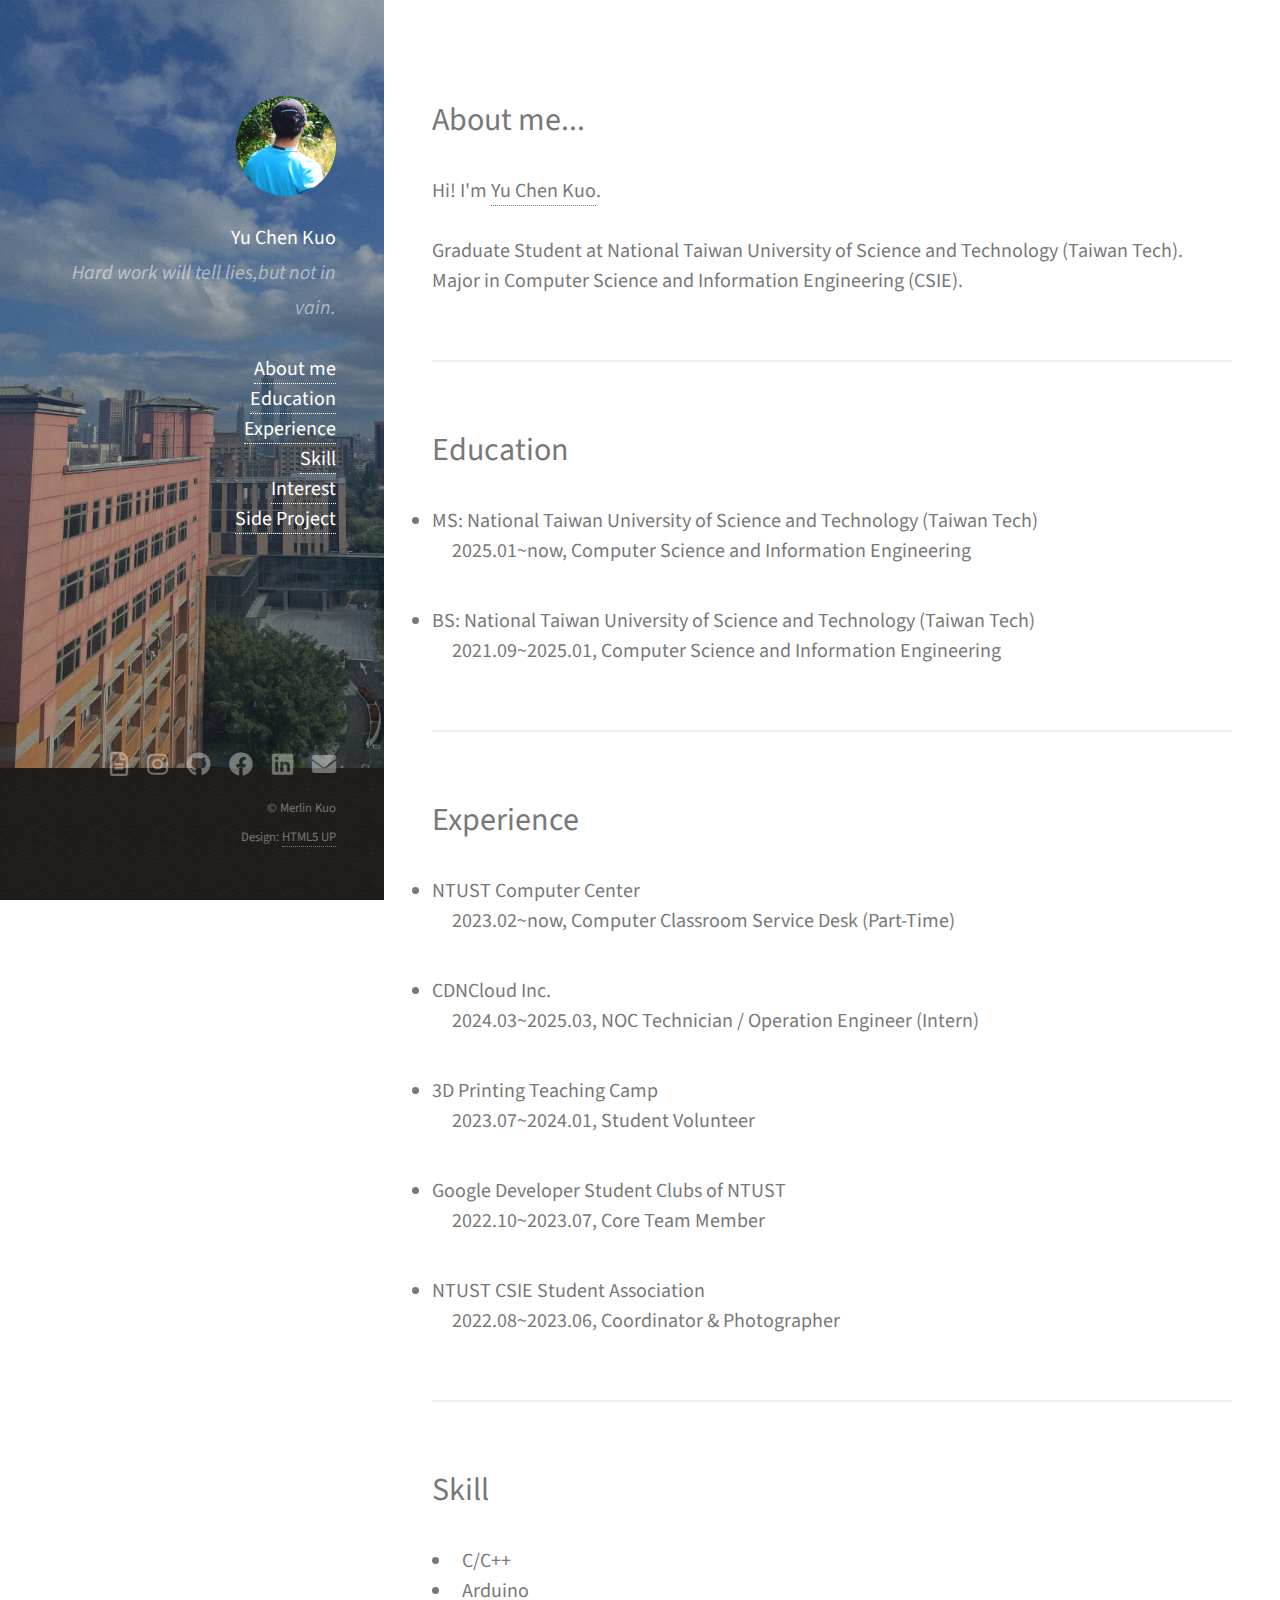
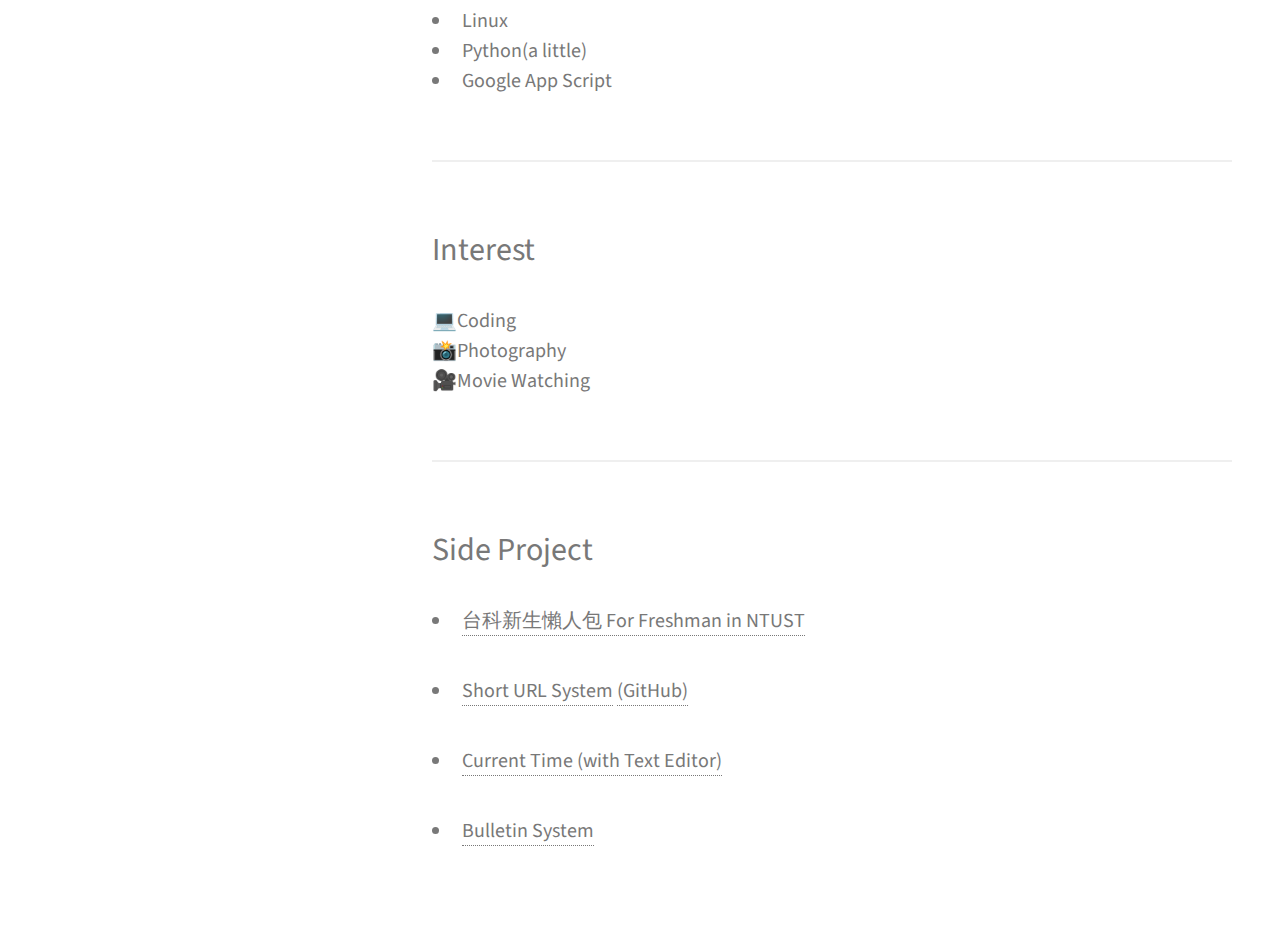
<file: index.html>
<!DOCTYPE HTML>
<!--
	Strata by HTML5 UP
	html5up.net | @ajlkn
	Free for personal and commercial use under the CCA 3.0 license (html5up.net/license)
-->
<html>

<head>
	<title>Merlin Kuo</title>
	<meta charset="utf-8" />
	<meta name="viewport" content="width=device-width, initial-scale=1, user-scalable=no" />
	<link rel="stylesheet" href="assets/css/main.css" />
</head>

<body class="is-preload">

	<!-- Header -->
	<header id="header">
		<div class="inner">
			<a href="#" class="image avatar"><img src="images/yc.jpg" alt="" /></a>
			<h1><strong>Yu Chen Kuo</strong></h1>
			<i>
				<h1>Hard work will tell lies,</br>but not in vain.</h1></br>
			</i>
			<h3>
				<a href="#about">About me</a>　</br>
				<a href="#edu">Education</a>　</br>
				<a href="#exp">Experience</a>　</br>
				<a href="#skill">Skill</a>　</br>
				<a href="#interest">Interest</a>　</br>
				<a href="#portfolio">Side Project</a>　</br>
			</h3>
		</div>
	</header>

	<!-- Main -->
	<div id="main">

		<!-- One -->
		<section id="about">
			<header class="major">
				<h2>About me...</h2>
			</header>
			<h3>Hi! I'm <a href="file/cv.pdf">Yu Chen Kuo</a>.</br></br>
				Graduate Student at National Taiwan University of Science and Technology (Taiwan Tech).</br>
				Major in Computer Science and Information Engineering (CSIE).</h3>
		</section>

		<!-- Two -->
		<section id="edu">
			<header class="major">
				<h2>Education</h2>
			</header>
			<h3>
				<li>MS: National Taiwan University of Science and Technology (Taiwan Tech)</li>
				<p>　2025.01~now, Computer Science and Information Engineering</p>
			</h3>
			<h3>
				<li>BS: National Taiwan University of Science and Technology (Taiwan Tech)</li>
				<p>　2021.09~2025.01, Computer Science and Information Engineering</p>
			</h3>
		</section>

		<section id="exp">
			<header class="major">
				<h2>Experience</h2>
			</header>
			<h3>
				<li>NTUST Computer Center</li>
				<p>　2023.02~now, Computer Classroom Service Desk (Part-Time)</p>
			</h3>
			<h3>
				<li>CDNCloud Inc.</li>
				<p>　2024.03~2025.03, NOC Technician / Operation Engineer (Intern)</p>
			</h3>
			<h3>
				<li>3D Printing Teaching Camp</li>
				<p>　2023.07~2024.01, Student Volunteer</p>
			</h3>
			<h3>
				<li>Google Developer Student Clubs of NTUST</li>
				<p>　2022.10~2023.07, Core Team Member</p>
			</h3>
			<h3>
				<li>NTUST CSIE Student Association</li>
				<p>　2022.08~2023.06, Coordinator & Photographer</p>
			</h3>
		</section>

		<!-- Three -->
		<section id="skill">
			<header class="major">
				<h2>Skill</h2>
			</header>
			<h3>
				<ul>
					<li>C/C++</li>
					<li>Arduino</li>
					<li>Linux</li>
					<li>Python(a little)</li>
					<li>Google App Script</li>
				</ul>
			</h3>
		</section>

		<!-- Four -->
		<section id="interest">
			<header class="major">
				<h2>Interest</h2>
			</header>
			<h3>
				💻Coding　</br>
				📸Photography　</br>
				🎥Movie Watching　
			</h3>
		</section>


		<!-- Five -->
		<section id="portfolio">
			<header class="major">
				<h2>Side Project</h2>
			</header>
			<h3>
				<ul>
					<li>
						<a href="https://ntust.merlinkuo.tw/" target="_blank">台科新生懶人包 For Freshman in NTUST</a>
					</li>
				</ul>

			</h3>

			<h3>
				<ul>
					<li>
						<a href="https://s.merlinkuo.tw/" target="_blank">Short URL System</a>
						<a href="https://github.com/yuchen5564/short-url-system" target="_blank">(GitHub)</a>
					</li>
				</ul>

			</h3>
			<h3>
				<ul>
					<li>
						<a href="https://time.merlinkuo.tw/" target="_blank">Current Time (with Text Editor)</a>
					</li>
				</ul>

			</h3>
			<h3>
				<ul>
					<li>
						<a href="https://bulletin.merlinkuo.tw/" target="_blank">Bulletin System</a>
					</li>
				</ul>

			</h3>

		</section>

	</div>

	<!-- Footer -->
	<footer id="footer">
		<div class="inner">
			<ul class="icons">
				<li><a href="https://blog.merlinkuo.tw" class="icon far fa-file-alt"><span class="label">My
							Blog</span></a></li>
				<li><a href="https://www.instagram.com/merlin_kuo" class="icon brands fa-instagram"><span
							class="label">Instagram</span></a></li>
				<li><a href="https://www.github.com/yuchen5564" class="icon brands fa-github"><span
							class="label">Github</span></a></li>
				<li><a href="https://www.facebook.com/yu.chen.kuo.0430" class="icon brands fa-facebook"><span
							class="label">Facebook</span></a></li>
				<li><a href="https://www.linkedin.com/in/yuchen5564" class="icon brands fa-linkedin"><span
							class="label">Email</span></a>
				</li>
				<li><a href="mailto:me@merlinkuo.tw" class="icon solid fa-envelope"><span class="label">Email</span></a>
				</li>
			</ul>
			<ul class="copyright">
				<li>&copy; Merlin Kuo</li>
				<li>Design: <a href="http://html5up.net">HTML5 UP</a></li>
			</ul>
		</div>
	</footer>

	<!-- Scripts -->
	<script src="assets/js/jquery.min.js"></script>
	<script src="assets/js/jquery.poptrox.min.js"></script>
	<script src="assets/js/browser.min.js"></script>
	<script src="assets/js/breakpoints.min.js"></script>
	<script src="assets/js/util.js"></script>
	<script src="assets/js/main.js"></script>
	<!-- Cloudflare Web Analytics -->
	<script defer src='https://static.cloudflareinsights.com/beacon.min.js' data-cf-beacon='{"token": "6ce335740cae4f0281f33992b24e8420"}'></script>
	<!-- End Cloudflare Web Analytics -->

</body>

</html>
</file>
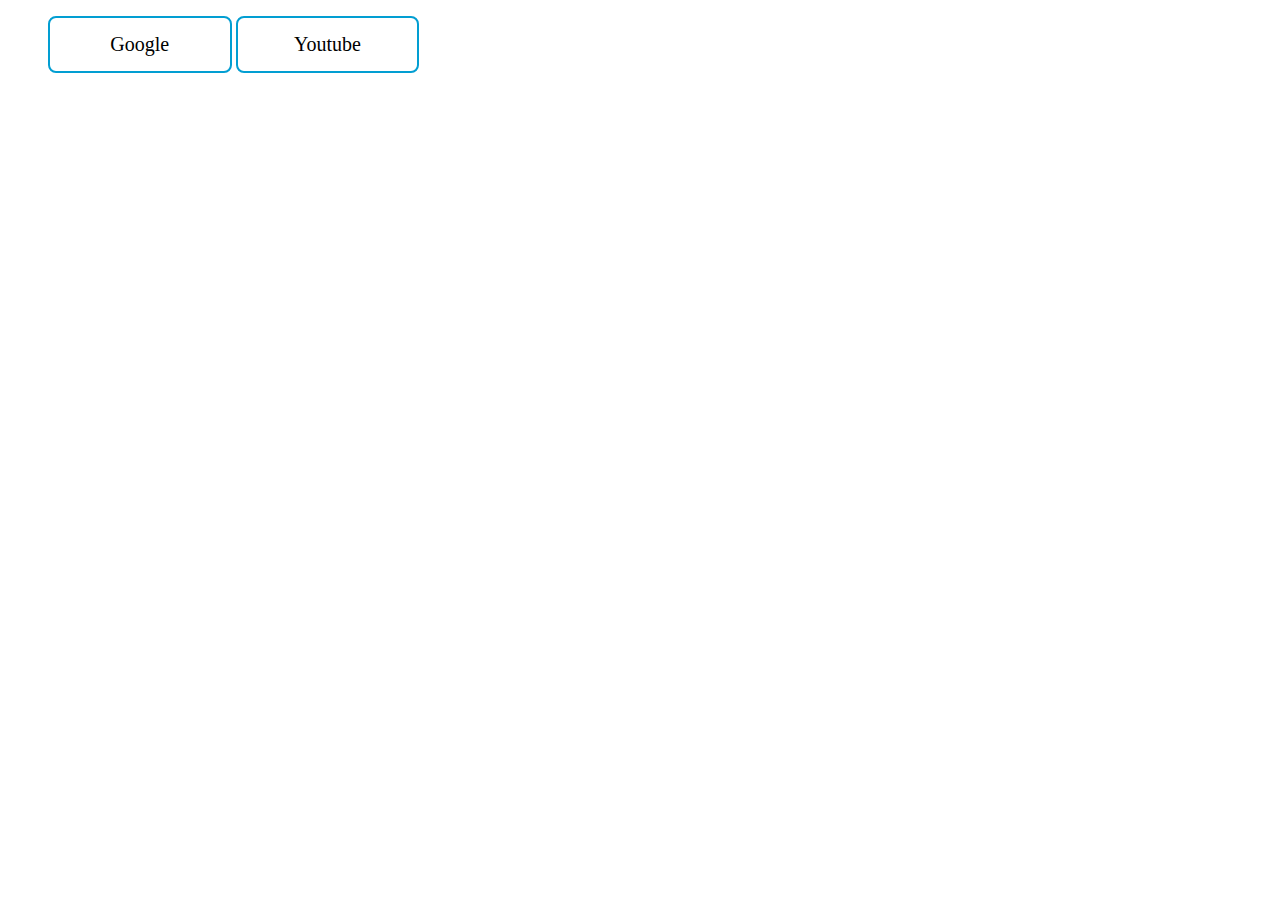
<file: demo/bar-button.html>
<!DOCTYPE html>
<html>

<head>
    <title>Buttom Style</title>
</head>

<style>
    .button1 {
        font-size: 20px;
        font-family: Microsoft JhengHei;
        background-color: white;
        border: 2px solid #029ed2;
        border-radius: 8px;
        color: black;
        padding: 15px 32px;
        text-align: center;
        text-decoration: none;
        display: inline-block;
        width: 15%;
    }

    .button1:hover {
        border: 2px solid #029ed2;
        background-color: #029ed2;
        color: white;
        box-shadow: 0 12px 16px 0 rgba(0, 0, 0, 0.24), 0 17px 50px 0 rgba(0, 0, 0, 0.19);
        transition-duration: 0.4s;
    }

    .button1:active {
        background-color: #029ed2;
        transform: translateY(4px);
    }

    #A1 li{
        display: inline;
    }
</style>

<body>
    <ul id="A1">
        <li><button class="button1" onclick="location.href='https://www.google.com';"> Google </button></li>
        <li><button class="button1" onclick="location.href='https://www.youtube.com';"> Youtube </button></li>
    </ul>
    
</body>

</html>
</file>
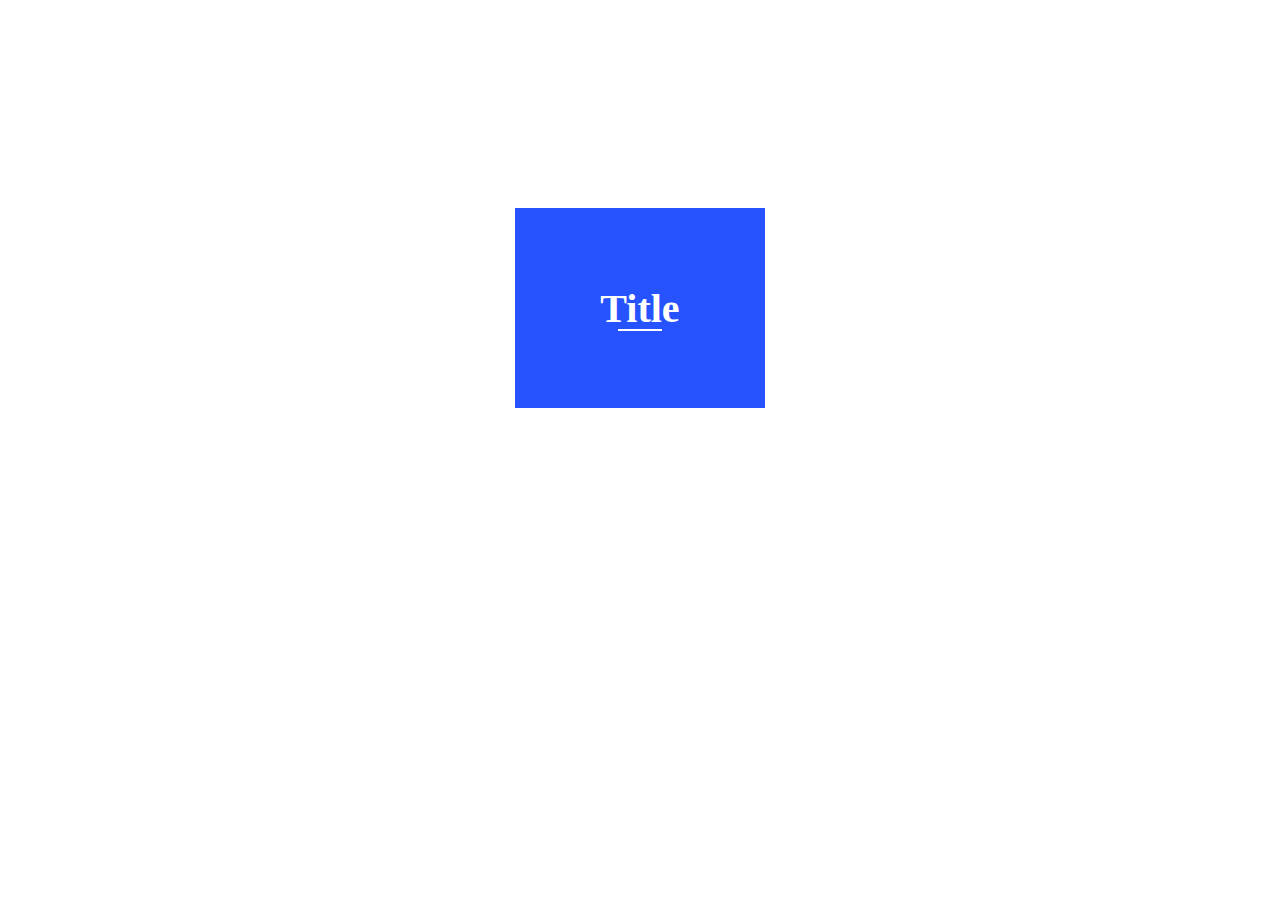
<file: demo/hover-card.html>
<!DOCTYPE html>
<html>

<head>
    <title>Hover Card</title>
</head>

<style>
    .container {
        display: flex;
        justify-content: center;
        align-items: center;
        height: 600px;
        background: #fff;
    }

    .box {
        height: 200px;
        width: 250px;
        background: #2753ff;
        display: flex;
        justify-content: center;
        align-items: center;
        position: relative;
    }

    .box:after {
        content: "";
        background: rgb(0, 12, 12);
        position: absolute;
        top: 0;
        left: 0;
        right: 0;
        bottom: 0;
        opacity: 0;
        transition: opacity 0.6s ease 0s;
    }

    .box:hover:after {
        opacity: 0.7;
    }

    .box h1 {
        color: white;
        font-size: 40px;
        transition: all 0.5s ease 0s;
        position: relative;
        z-index: 1;
    }

    .box:hover h1 {
        transform: translateY(-20px);
    }

    .box button {
        position: absolute;
        margin-top: 90px;
        border: none;
        background: none;
        color: #fff;
        width: 150px;
        height: 50px;
        font-size: 15px;
        z-index: 1;
    }

    .box button span {
        display: block;
        position: relative;
        height: 50px;
        line-height: 50px;
        cursor: pointer;
    }

    .box button>span:after {
        content: "";
        position: absolute;
        top: 0;
        left: 50%;
        width: 20px;
        height: 0;
        border: 2px solid #fff;
        border-left: none;
        border-bottom: none;
        transition: height 0.15s ease-out,
            width 0.15s ease-out 0.15s;
    }

    .box:hover button>span:after {
        width: 50%;
        height: calc(100% -2px);
        transition: width 0.15s ease-out,
            height 0.15s ease-out 0.15s;
    }

    .box button>span:before {
        content: "";
        position: absolute;
        top: 0;
        right: 50%;
        width: 20px;
        height: 0;
        border: 2px solid #fff;
        border-right: none;
        border-bottom: none;
        transition: height 0.15s ease-out,
            width 0.15s ease-out 0.15s;
    }

    .box:hover button>span:before {
        width: calc(50% - 1px);
        height: calc(100% -2px);
        transition: width 0.15s ease-out,
            height 0.15s ease-out 0.15s;
    }

    .box button>span>span:before {
        content: "";
        position: absolute;
        bottom: 0;
        right: 0;
        width: 1px;
        height: 1px;
        opacity: 0;
    }

    .box:hover button>span>span:before {
        opacity: 1;
        border-bottom: 2px solid #fff;
        width: 50%;
        height: 1px;
        transition: opacity 0s ease-out 0.29s,
            width 0.15s ease-out 0.3s;
    }

    .box button>span>span:after {
        content: "";
        position: absolute;
        bottom: 0;
        left: 0%;
        width: 1px;
        height: 1px;
        opacity: 0;
    }

    .box:hover button>span>span:after {
        opacity: 1;
        border-bottom: 2px solid white;
        width: calc(50%);
        height: 1px;
        transition: opacity 0s ease-out 0.29s,
            width 0.15s ease-out 0.3s;
    }

    .box button>span>span {
        transition: color 0.2s linear;
        color: transparent;
    }

    .box:hover button>span>span {
        color: white;
    }
</style>

<body>
    <div class="container">
        <div class="box">
            <h1>Title</h1>
            <button>
                <span>
                    <span>Click</span>
                </span>
            </button>
        </div>
    </div>
</body>

</html>
</file>
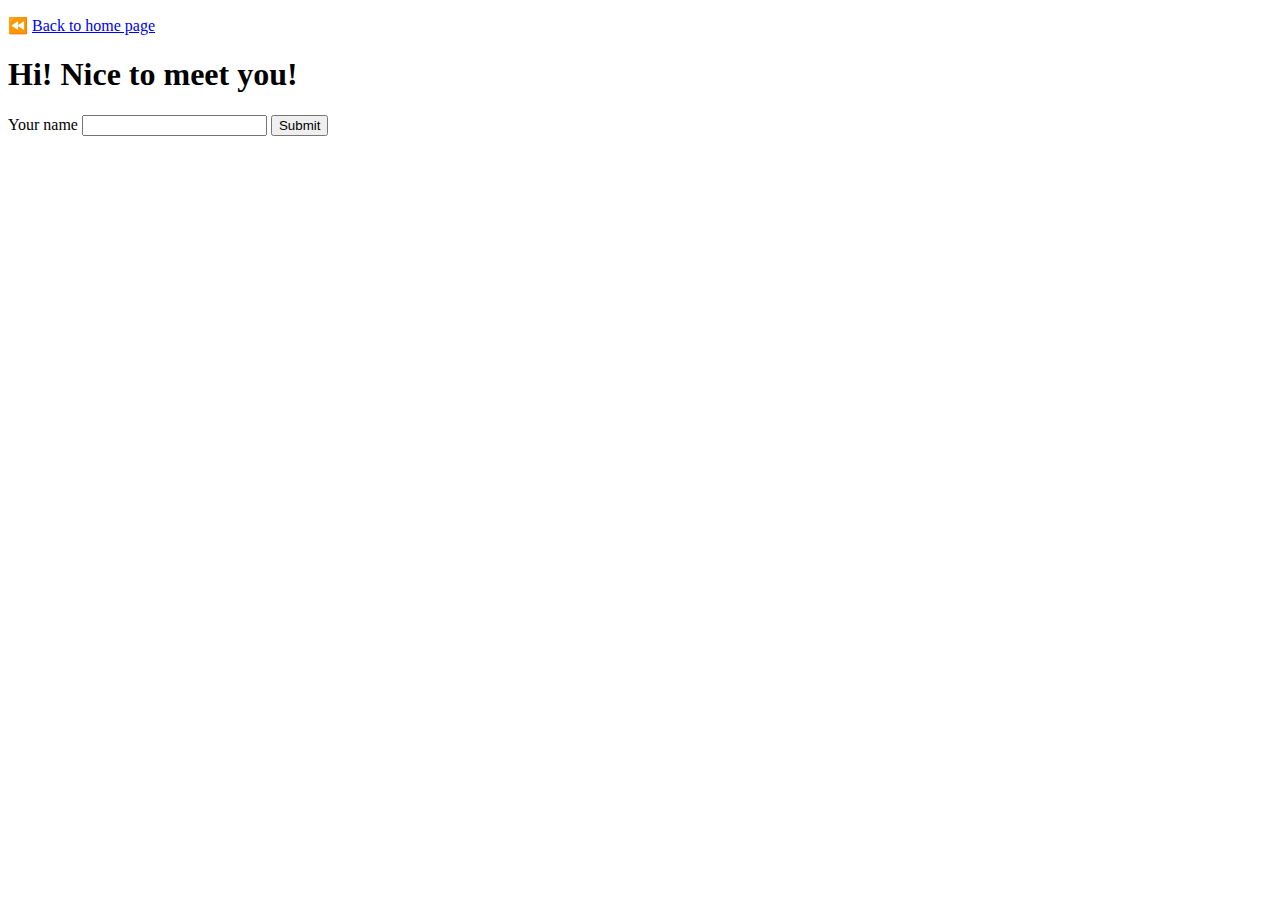
<file: demo/html_form_text.html>
<!DOCTYPE html>
<html lang="en">
<head>
    <link rel="stylesheet" href="../styles/basic_style.css">
    <title>HTML Form Text Demo</title>
</head>
<body>
    <p>&#x23EA <a href="../index.html"> Back to home page</a></p>
    <h1>Hi! Nice to meet you!</h1>
    <form>
        <label for="formName">Your name</label>
        <input type="text" id="formName" name="formName">
        <input type="submit" id="submit" name="submit" value="Submit" onclick="showInformation()">
    </form>
    <script>
        function showInformation() {
            alert("Hi! " + document.getElementById("formName").value);
        }
    </script>
</body>
</html>
</file>
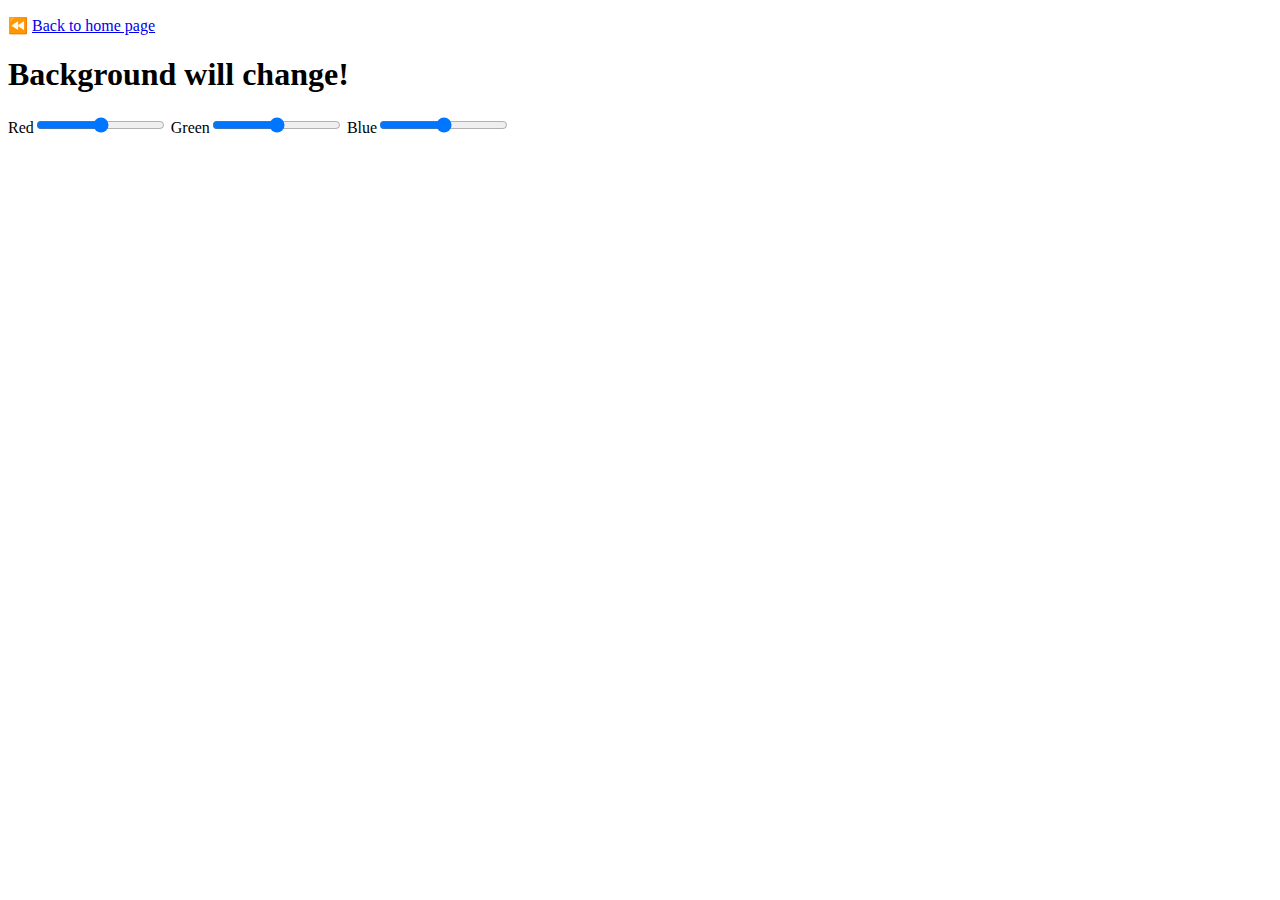
<file: demo/html_range.html>
<!DOCTYPE html>
<html>

<head>
    <link rel="stylesheet" href="../styles/basic_style.css">
    <title>HTML Range Demo</title>
</head>

<body>
    <p>&#x23EA <a href="../index.html"> Back to home page</a></p>
    <!--註解在這裡-->
    <h1 id="title">Background will change!</h1>
    Red<input type="range" id="red" min="0" max="255" oninput="changeValue()">
    Green<input type="range" id="green" min="0" max="255" oninput="changeValue()">
    Blue<input type="range" id="blue" min="0" max="255" oninput="changeValue()">
    
<script>
    function changeValue() {
        var redV = document.getElementById("red").value;
        var greenV = document.getElementById("green").value;
        var blueV = document.getElementById("blue").value;
        document.getElementById("title").style.background = `rgb(${redV},${greenV},${blueV})`;
    }

</script>
</body>

</html>
</file>
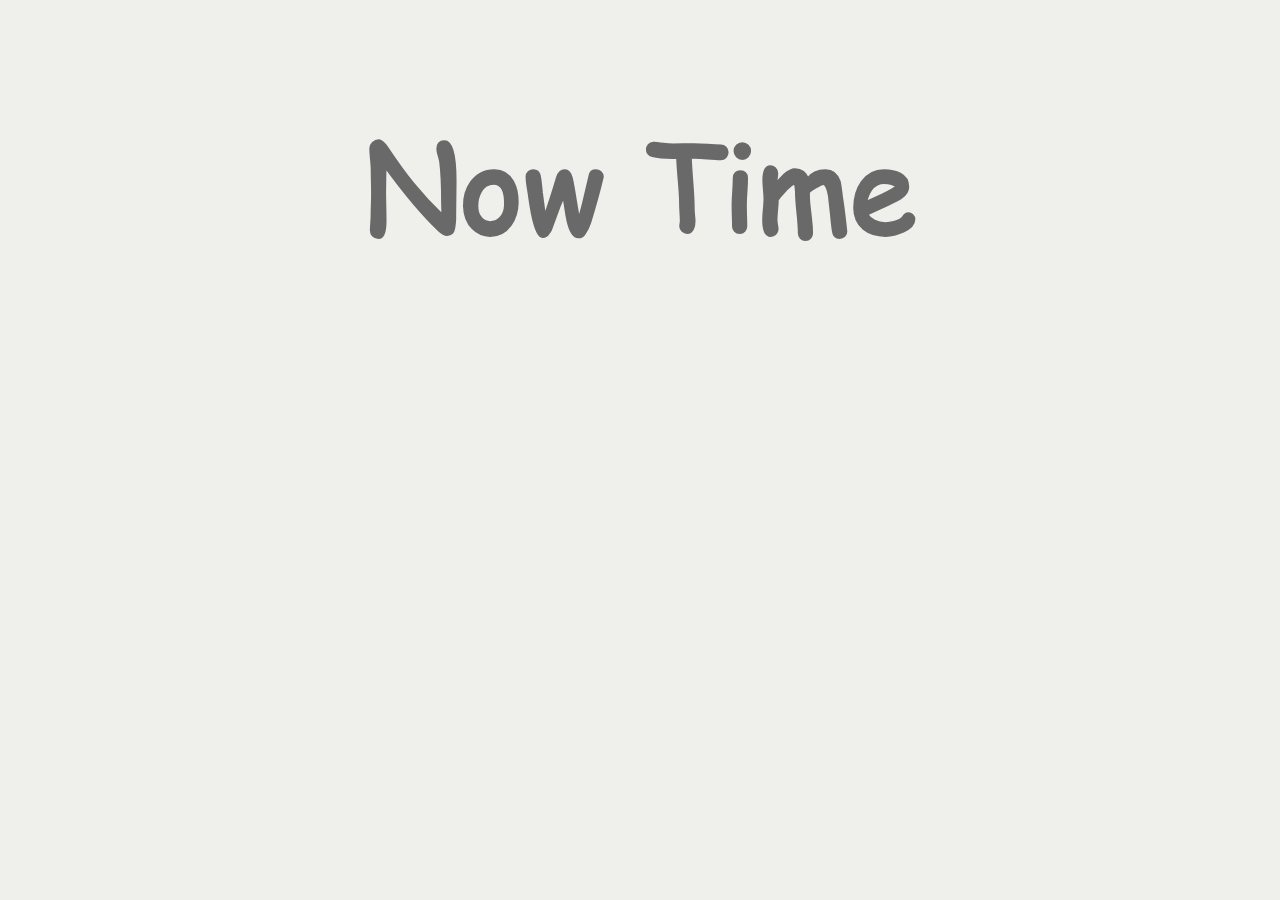
<file: demo/time.html>
<!DOCTYPE html>
<html lang="en">

<head>
    <title>Time</title>
</head>

<style>
    @font-face {
        font-family: "Comic";
        src: url(../font/comic.ttf);
    }

    h1 {
        text-align: center;
        font-family: 'Comic';
        font-size: 120pt;
        height: 120pt;
    }

    h2 {
        text-align: center;
        color: dimgray;
        font-family: 'Comic';
        font-size: 90pt;
        height: 90pt;
    }

    
</style>

<body bgcolor="eff0eb">
    <div>
        <h2>Now Time</h2>
    </div>
    <div>
        <h1><span id="time"> </span></h1>
    </div>
    <div>
        <h2><span id="text"> </span></h2>
    </div>
</body>
<script>
    function refreshTime() {
        const timeDisplay = document.getElementById("time");
        const dateString = new Date().toLocaleTimeString('zh-TW', { hour12: false });
        timeDisplay.textContent = dateString;
    }
    setInterval(refreshTime, 1000);

    //先取得網址字串，假設此頁網址為「index.aspx?id=U001&name=GQSM」
    var url = location.href;

    //再來用去尋找網址列中是否有資料傳遞(QueryString)
    if (url.indexOf('?') != -1) {
        var ary = decodeURIComponent(url.split('?')[1]);

        document.getElementById('text').innerHTML = ary;

    } else {
        $.getJSON("https://api.ipify.org?format=json", function (data) {

            // Setting text of element P with id gfg
            $("#text").html(data.ip);
        })
    }
</script>

</html>
</file>
<file: styles/basic_style.css>
h1{
    font-family: Microsoft JhengHei;
}

body{
    font-family: Microsoft JhengHei;
}
</file>
<file: assets/css/main.css>
@import url("fontawesome-all.min.css");
@import url("https://fonts.googleapis.com/css?family=Source+Sans+Pro:400,400italic");

/*
	Strata by HTML5 UP
	html5up.net | @ajlkn
	Free for personal and commercial use under the CCA 3.0 license (html5up.net/license)
*/

html, body, div, span, applet, object,
iframe, h1, h2, h3, h4, h5, h6, p, blockquote,
pre, a, abbr, acronym, address, big, cite,
code, del, dfn, em, img, ins, kbd, q, s, samp,
small, strike, strong, sub, sup, tt, var, b,
u, i, center, dl, dt, dd, ol, ul, li, fieldset,
form, label, legend, table, caption, tbody,
tfoot, thead, tr, th, td, article, aside,
canvas, details, embed, figure, figcaption,
footer, header, hgroup, menu, nav, output, ruby,
section, summary, time, mark, audio, video {
	margin: 0;
	padding: 0;
	border: 0;
	font-size: 100%;
	font: inherit;
	vertical-align: baseline;}

article, aside, details, figcaption, figure,
footer, header, hgroup, menu, nav, section {
	display: block;}

body {
	line-height: 1;
}

ol, ul {
	list-style: none;
}

blockquote, q {
	quotes: none;
}

	blockquote:before, blockquote:after, q:before, q:after {
		content: '';
		content: none;
	}

table {
	border-collapse: collapse;
	border-spacing: 0;
}

body {
	-webkit-text-size-adjust: none;
}

mark {
	background-color: transparent;
	color: inherit;
}

input::-moz-focus-inner {
	border: 0;
	padding: 0;
}

input, select, textarea {
	-moz-appearance: none;
	-webkit-appearance: none;
	-ms-appearance: none;
	appearance: none;
}

/* Basic */

	html {
		box-sizing: border-box;
	}

	*, *:before, *:after {
		box-sizing: inherit;
	}

	body {
		background: #fff;
	}

		body.is-preload *, body.is-preload *:before, body.is-preload *:after {
			-moz-animation: none !important;
			-webkit-animation: none !important;
			-ms-animation: none !important;
			animation: none !important;
			-moz-transition: none !important;
			-webkit-transition: none !important;
			-ms-transition: none !important;
			transition: none !important;
		}

	body, input, select, textarea {
		color: #a2a2a2;
		font-family: "Source Sans Pro", Helvetica, sans-serif;
		font-size: 16pt;
		font-weight: 400;
		line-height: 1.75em;
	}

	a {
		-moz-transition: color 0.2s ease-in-out, border-color 0.2s ease-in-out;
		-webkit-transition: color 0.2s ease-in-out, border-color 0.2s ease-in-out;
		-ms-transition: color 0.2s ease-in-out, border-color 0.2s ease-in-out;
		transition: color 0.2s ease-in-out, border-color 0.2s ease-in-out;
		border-bottom: dotted 1px;
		color: #49bf9d;
		text-decoration: none;
	}

		a:hover {
			border-bottom-color: transparent;
			color: #49bf9d !important;
			text-decoration: none;
		}

	strong, b {
		color: #787878;
		font-weight: 400;
	}

	em, i {
		font-style: italic;
	}

	p {
		margin: 0 0 2em 0;
	}

	h1, h2, h3, h4, h5, h6 {
		color: #787878;
		font-weight: 400;
		line-height: 1em;
		margin: 0 0 1em 0;
	}

		h1 a, h2 a, h3 a, h4 a, h5 a, h6 a {
			color: inherit;
			text-decoration: none;
		}

	h1 {
		font-size: 2em;
		line-height: 1.5em;
	}

	h2 {
		font-size: 1.5em;
		line-height: 1.5em;
	}

	h3 {
		font-size: 1.25em;
		line-height: 1.5em;
	}

	h4 {
		font-size: 1.1em;
		line-height: 1.5em;
	}

	h5 {
		font-size: 0.9em;
		line-height: 1.5em;
	}

	h6 {
		font-size: 0.7em;
		line-height: 1.5em;
	}

	sub {
		font-size: 0.8em;
		position: relative;
		top: 0.5em;
	}

	sup {
		font-size: 0.8em;
		position: relative;
		top: -0.5em;
	}

	hr {
		border: 0;
		border-bottom: solid 2px #efefef;
		margin: 2em 0;
	}

		hr.major {
			margin: 3em 0;
		}

	blockquote {
		border-left: solid 6px #efefef;
		font-style: italic;
		margin: 0 0 2em 0;
		padding: 0.5em 0 0.5em 1.5em;
	}

	code {
		background: #f7f7f7;
		border-radius: 0.35em;
		border: solid 2px #efefef;
		font-family: "Courier New", monospace;
		font-size: 0.9em;
		margin: 0 0.25em;
		padding: 0.25em 0.65em;
	}

	pre {
		-webkit-overflow-scrolling: touch;
		font-family: "Courier New", monospace;
		font-size: 0.9em;
		margin: 0 0 2em 0;
	}

		pre code {
			display: block;
			line-height: 1.75em;
			padding: 1em 1.5em;
			overflow-x: auto;
		}

	.align-left {
		text-align: left;
	}

	.align-center {
		text-align: center;
	}

	.align-right {
		text-align: right;
	}

/* Container */

	.container {
		margin: 0 auto;
		max-width: calc(100% - 4em);
		width: 100%;
	}

		.container.xsmall {
			width: 25%;
		}

		.container.small {
			width: 50%;
		}

		.container.medium {
			width: 75%;
		}

		.container.large {
			width: 125%;
		}

		.container.xlarge {
			width: 150%;
		}

		.container.max {
			width: 100%;
		}

		@media screen and (max-width: 980px) {

			.container {
				width: 100% !important;
				max-width: 100% !important;
			}

		}

		@media screen and (max-width: 480px) {

			.container {
				max-width: calc(100% - 3em);
			}

		}

/* Row */

	.row {
		display: flex;
		flex-wrap: wrap;
		box-sizing: border-box;
		align-items: stretch;
	}

		.row > * {
			box-sizing: border-box;
		}

		.row.gtr-uniform > * > :last-child {
			margin-bottom: 0;
		}

		.row.aln-left {
			justify-content: flex-start;
		}

		.row.aln-center {
			justify-content: center;
		}

		.row.aln-right {
			justify-content: flex-end;
		}

		.row.aln-top {
			align-items: flex-start;
		}

		.row.aln-middle {
			align-items: center;
		}

		.row.aln-bottom {
			align-items: flex-end;
		}

		.row > .imp {
			order: -1;
		}

		.row > .col-1 {
			width: 8.33333%;
		}

		.row > .off-1 {
			margin-left: 8.33333%;
		}

		.row > .col-2 {
			width: 16.66667%;
		}

		.row > .off-2 {
			margin-left: 16.66667%;
		}

		.row > .col-3 {
			width: 25%;
		}

		.row > .off-3 {
			margin-left: 25%;
		}

		.row > .col-4 {
			width: 33.33333%;
		}

		.row > .off-4 {
			margin-left: 33.33333%;
		}

		.row > .col-5 {
			width: 41.66667%;
		}

		.row > .off-5 {
			margin-left: 41.66667%;
		}

		.row > .col-6 {
			width: 50%;
		}

		.row > .off-6 {
			margin-left: 50%;
		}

		.row > .col-7 {
			width: 58.33333%;
		}

		.row > .off-7 {
			margin-left: 58.33333%;
		}

		.row > .col-8 {
			width: 66.66667%;
		}

		.row > .off-8 {
			margin-left: 66.66667%;
		}

		.row > .col-9 {
			width: 75%;
		}

		.row > .off-9 {
			margin-left: 75%;
		}

		.row > .col-10 {
			width: 83.33333%;
		}

		.row > .off-10 {
			margin-left: 83.33333%;
		}

		.row > .col-11 {
			width: 91.66667%;
		}

		.row > .off-11 {
			margin-left: 91.66667%;
		}

		.row > .col-12 {
			width: 100%;
		}

		.row > .off-12 {
			margin-left: 100%;
		}

		.row.gtr-0 {
			margin-top: 0;
			margin-left: 0em;
		}

			.row.gtr-0 > * {
				padding: 0 0 0 0em;
			}

			.row.gtr-0.gtr-uniform {
				margin-top: 0em;
			}

				.row.gtr-0.gtr-uniform > * {
					padding-top: 0em;
				}

		.row.gtr-25 {
			margin-top: 0;
			margin-left: -0.625em;
		}

			.row.gtr-25 > * {
				padding: 0 0 0 0.625em;
			}

			.row.gtr-25.gtr-uniform {
				margin-top: -0.625em;
			}

				.row.gtr-25.gtr-uniform > * {
					padding-top: 0.625em;
				}

		.row.gtr-50 {
			margin-top: 0;
			margin-left: -1.25em;
		}

			.row.gtr-50 > * {
				padding: 0 0 0 1.25em;
			}

			.row.gtr-50.gtr-uniform {
				margin-top: -1.25em;
			}

				.row.gtr-50.gtr-uniform > * {
					padding-top: 1.25em;
				}

		.row {
			margin-top: 0;
			margin-left: -2.5em;
		}

			.row > * {
				padding: 0 0 0 2.5em;
			}

			.row.gtr-uniform {
				margin-top: -2.5em;
			}

				.row.gtr-uniform > * {
					padding-top: 2.5em;
				}

		.row.gtr-150 {
			margin-top: 0;
			margin-left: -3.75em;
		}

			.row.gtr-150 > * {
				padding: 0 0 0 3.75em;
			}

			.row.gtr-150.gtr-uniform {
				margin-top: -3.75em;
			}

				.row.gtr-150.gtr-uniform > * {
					padding-top: 3.75em;
				}

		.row.gtr-200 {
			margin-top: 0;
			margin-left: -5em;
		}

			.row.gtr-200 > * {
				padding: 0 0 0 5em;
			}

			.row.gtr-200.gtr-uniform {
				margin-top: -5em;
			}

				.row.gtr-200.gtr-uniform > * {
					padding-top: 5em;
				}

		@media screen and (max-width: 1800px) {

			.row {
				display: flex;
				flex-wrap: wrap;
				box-sizing: border-box;
				align-items: stretch;
			}

				.row > * {
					box-sizing: border-box;
				}

				.row.gtr-uniform > * > :last-child {
					margin-bottom: 0;
				}

				.row.aln-left {
					justify-content: flex-start;
				}

				.row.aln-center {
					justify-content: center;
				}

				.row.aln-right {
					justify-content: flex-end;
				}

				.row.aln-top {
					align-items: flex-start;
				}

				.row.aln-middle {
					align-items: center;
				}

				.row.aln-bottom {
					align-items: flex-end;
				}

				.row > .imp-xlarge {
					order: -1;
				}

				.row > .col-1-xlarge {
					width: 8.33333%;
				}

				.row > .off-1-xlarge {
					margin-left: 8.33333%;
				}

				.row > .col-2-xlarge {
					width: 16.66667%;
				}

				.row > .off-2-xlarge {
					margin-left: 16.66667%;
				}

				.row > .col-3-xlarge {
					width: 25%;
				}

				.row > .off-3-xlarge {
					margin-left: 25%;
				}

				.row > .col-4-xlarge {
					width: 33.33333%;
				}

				.row > .off-4-xlarge {
					margin-left: 33.33333%;
				}

				.row > .col-5-xlarge {
					width: 41.66667%;
				}

				.row > .off-5-xlarge {
					margin-left: 41.66667%;
				}

				.row > .col-6-xlarge {
					width: 50%;
				}

				.row > .off-6-xlarge {
					margin-left: 50%;
				}

				.row > .col-7-xlarge {
					width: 58.33333%;
				}

				.row > .off-7-xlarge {
					margin-left: 58.33333%;
				}

				.row > .col-8-xlarge {
					width: 66.66667%;
				}

				.row > .off-8-xlarge {
					margin-left: 66.66667%;
				}

				.row > .col-9-xlarge {
					width: 75%;
				}

				.row > .off-9-xlarge {
					margin-left: 75%;
				}

				.row > .col-10-xlarge {
					width: 83.33333%;
				}

				.row > .off-10-xlarge {
					margin-left: 83.33333%;
				}

				.row > .col-11-xlarge {
					width: 91.66667%;
				}

				.row > .off-11-xlarge {
					margin-left: 91.66667%;
				}

				.row > .col-12-xlarge {
					width: 100%;
				}

				.row > .off-12-xlarge {
					margin-left: 100%;
				}

				.row.gtr-0 {
					margin-top: 0;
					margin-left: 0em;
				}

					.row.gtr-0 > * {
						padding: 0 0 0 0em;
					}

					.row.gtr-0.gtr-uniform {
						margin-top: 0em;
					}

						.row.gtr-0.gtr-uniform > * {
							padding-top: 0em;
						}

				.row.gtr-25 {
					margin-top: 0;
					margin-left: -0.625em;
				}

					.row.gtr-25 > * {
						padding: 0 0 0 0.625em;
					}

					.row.gtr-25.gtr-uniform {
						margin-top: -0.625em;
					}

						.row.gtr-25.gtr-uniform > * {
							padding-top: 0.625em;
						}

				.row.gtr-50 {
					margin-top: 0;
					margin-left: -1.25em;
				}

					.row.gtr-50 > * {
						padding: 0 0 0 1.25em;
					}

					.row.gtr-50.gtr-uniform {
						margin-top: -1.25em;
					}

						.row.gtr-50.gtr-uniform > * {
							padding-top: 1.25em;
						}

				.row {
					margin-top: 0;
					margin-left: -2.5em;
				}

					.row > * {
						padding: 0 0 0 2.5em;
					}

					.row.gtr-uniform {
						margin-top: -2.5em;
					}

						.row.gtr-uniform > * {
							padding-top: 2.5em;
						}

				.row.gtr-150 {
					margin-top: 0;
					margin-left: -3.75em;
				}

					.row.gtr-150 > * {
						padding: 0 0 0 3.75em;
					}

					.row.gtr-150.gtr-uniform {
						margin-top: -3.75em;
					}

						.row.gtr-150.gtr-uniform > * {
							padding-top: 3.75em;
						}

				.row.gtr-200 {
					margin-top: 0;
					margin-left: -5em;
				}

					.row.gtr-200 > * {
						padding: 0 0 0 5em;
					}

					.row.gtr-200.gtr-uniform {
						margin-top: -5em;
					}

						.row.gtr-200.gtr-uniform > * {
							padding-top: 5em;
						}

		}

		@media screen and (max-width: 1280px) {

			.row {
				display: flex;
				flex-wrap: wrap;
				box-sizing: border-box;
				align-items: stretch;
			}

				.row > * {
					box-sizing: border-box;
				}

				.row.gtr-uniform > * > :last-child {
					margin-bottom: 0;
				}

				.row.aln-left {
					justify-content: flex-start;
				}

				.row.aln-center {
					justify-content: center;
				}

				.row.aln-right {
					justify-content: flex-end;
				}

				.row.aln-top {
					align-items: flex-start;
				}

				.row.aln-middle {
					align-items: center;
				}

				.row.aln-bottom {
					align-items: flex-end;
				}

				.row > .imp-large {
					order: -1;
				}

				.row > .col-1-large {
					width: 8.33333%;
				}

				.row > .off-1-large {
					margin-left: 8.33333%;
				}

				.row > .col-2-large {
					width: 16.66667%;
				}

				.row > .off-2-large {
					margin-left: 16.66667%;
				}

				.row > .col-3-large {
					width: 25%;
				}

				.row > .off-3-large {
					margin-left: 25%;
				}

				.row > .col-4-large {
					width: 33.33333%;
				}

				.row > .off-4-large {
					margin-left: 33.33333%;
				}

				.row > .col-5-large {
					width: 41.66667%;
				}

				.row > .off-5-large {
					margin-left: 41.66667%;
				}

				.row > .col-6-large {
					width: 50%;
				}

				.row > .off-6-large {
					margin-left: 50%;
				}

				.row > .col-7-large {
					width: 58.33333%;
				}

				.row > .off-7-large {
					margin-left: 58.33333%;
				}

				.row > .col-8-large {
					width: 66.66667%;
				}

				.row > .off-8-large {
					margin-left: 66.66667%;
				}

				.row > .col-9-large {
					width: 75%;
				}

				.row > .off-9-large {
					margin-left: 75%;
				}

				.row > .col-10-large {
					width: 83.33333%;
				}

				.row > .off-10-large {
					margin-left: 83.33333%;
				}

				.row > .col-11-large {
					width: 91.66667%;
				}

				.row > .off-11-large {
					margin-left: 91.66667%;
				}

				.row > .col-12-large {
					width: 100%;
				}

				.row > .off-12-large {
					margin-left: 100%;
				}

				.row.gtr-0 {
					margin-top: 0;
					margin-left: 0em;
				}

					.row.gtr-0 > * {
						padding: 0 0 0 0em;
					}

					.row.gtr-0.gtr-uniform {
						margin-top: 0em;
					}

						.row.gtr-0.gtr-uniform > * {
							padding-top: 0em;
						}

				.row.gtr-25 {
					margin-top: 0;
					margin-left: -0.5em;
				}

					.row.gtr-25 > * {
						padding: 0 0 0 0.5em;
					}

					.row.gtr-25.gtr-uniform {
						margin-top: -0.5em;
					}

						.row.gtr-25.gtr-uniform > * {
							padding-top: 0.5em;
						}

				.row.gtr-50 {
					margin-top: 0;
					margin-left: -1em;
				}

					.row.gtr-50 > * {
						padding: 0 0 0 1em;
					}

					.row.gtr-50.gtr-uniform {
						margin-top: -1em;
					}

						.row.gtr-50.gtr-uniform > * {
							padding-top: 1em;
						}

				.row {
					margin-top: 0;
					margin-left: -2em;
				}

					.row > * {
						padding: 0 0 0 2em;
					}

					.row.gtr-uniform {
						margin-top: -2em;
					}

						.row.gtr-uniform > * {
							padding-top: 2em;
						}

				.row.gtr-150 {
					margin-top: 0;
					margin-left: -3em;
				}

					.row.gtr-150 > * {
						padding: 0 0 0 3em;
					}

					.row.gtr-150.gtr-uniform {
						margin-top: -3em;
					}

						.row.gtr-150.gtr-uniform > * {
							padding-top: 3em;
						}

				.row.gtr-200 {
					margin-top: 0;
					margin-left: -4em;
				}

					.row.gtr-200 > * {
						padding: 0 0 0 4em;
					}

					.row.gtr-200.gtr-uniform {
						margin-top: -4em;
					}

						.row.gtr-200.gtr-uniform > * {
							padding-top: 4em;
						}

		}

		@media screen and (max-width: 980px) {

			.row {
				display: flex;
				flex-wrap: wrap;
				box-sizing: border-box;
				align-items: stretch;
			}

				.row > * {
					box-sizing: border-box;
				}

				.row.gtr-uniform > * > :last-child {
					margin-bottom: 0;
				}

				.row.aln-left {
					justify-content: flex-start;
				}

				.row.aln-center {
					justify-content: center;
				}

				.row.aln-right {
					justify-content: flex-end;
				}

				.row.aln-top {
					align-items: flex-start;
				}

				.row.aln-middle {
					align-items: center;
				}

				.row.aln-bottom {
					align-items: flex-end;
				}

				.row > .imp-medium {
					order: -1;
				}

				.row > .col-1-medium {
					width: 8.33333%;
				}

				.row > .off-1-medium {
					margin-left: 8.33333%;
				}

				.row > .col-2-medium {
					width: 16.66667%;
				}

				.row > .off-2-medium {
					margin-left: 16.66667%;
				}

				.row > .col-3-medium {
					width: 25%;
				}

				.row > .off-3-medium {
					margin-left: 25%;
				}

				.row > .col-4-medium {
					width: 33.33333%;
				}

				.row > .off-4-medium {
					margin-left: 33.33333%;
				}

				.row > .col-5-medium {
					width: 41.66667%;
				}

				.row > .off-5-medium {
					margin-left: 41.66667%;
				}

				.row > .col-6-medium {
					width: 50%;
				}

				.row > .off-6-medium {
					margin-left: 50%;
				}

				.row > .col-7-medium {
					width: 58.33333%;
				}

				.row > .off-7-medium {
					margin-left: 58.33333%;
				}

				.row > .col-8-medium {
					width: 66.66667%;
				}

				.row > .off-8-medium {
					margin-left: 66.66667%;
				}

				.row > .col-9-medium {
					width: 75%;
				}

				.row > .off-9-medium {
					margin-left: 75%;
				}

				.row > .col-10-medium {
					width: 83.33333%;
				}

				.row > .off-10-medium {
					margin-left: 83.33333%;
				}

				.row > .col-11-medium {
					width: 91.66667%;
				}

				.row > .off-11-medium {
					margin-left: 91.66667%;
				}

				.row > .col-12-medium {
					width: 100%;
				}

				.row > .off-12-medium {
					margin-left: 100%;
				}

				.row.gtr-0 {
					margin-top: 0;
					margin-left: 0em;
				}

					.row.gtr-0 > * {
						padding: 0 0 0 0em;
					}

					.row.gtr-0.gtr-uniform {
						margin-top: 0em;
					}

						.row.gtr-0.gtr-uniform > * {
							padding-top: 0em;
						}

				.row.gtr-25 {
					margin-top: 0;
					margin-left: -0.5em;
				}

					.row.gtr-25 > * {
						padding: 0 0 0 0.5em;
					}

					.row.gtr-25.gtr-uniform {
						margin-top: -0.5em;
					}

						.row.gtr-25.gtr-uniform > * {
							padding-top: 0.5em;
						}

				.row.gtr-50 {
					margin-top: 0;
					margin-left: -1em;
				}

					.row.gtr-50 > * {
						padding: 0 0 0 1em;
					}

					.row.gtr-50.gtr-uniform {
						margin-top: -1em;
					}

						.row.gtr-50.gtr-uniform > * {
							padding-top: 1em;
						}

				.row {
					margin-top: 0;
					margin-left: -2em;
				}

					.row > * {
						padding: 0 0 0 2em;
					}

					.row.gtr-uniform {
						margin-top: -2em;
					}

						.row.gtr-uniform > * {
							padding-top: 2em;
						}

				.row.gtr-150 {
					margin-top: 0;
					margin-left: -3em;
				}

					.row.gtr-150 > * {
						padding: 0 0 0 3em;
					}

					.row.gtr-150.gtr-uniform {
						margin-top: -3em;
					}

						.row.gtr-150.gtr-uniform > * {
							padding-top: 3em;
						}

				.row.gtr-200 {
					margin-top: 0;
					margin-left: -4em;
				}

					.row.gtr-200 > * {
						padding: 0 0 0 4em;
					}

					.row.gtr-200.gtr-uniform {
						margin-top: -4em;
					}

						.row.gtr-200.gtr-uniform > * {
							padding-top: 4em;
						}

		}

		@media screen and (max-width: 736px) {

			.row {
				display: flex;
				flex-wrap: wrap;
				box-sizing: border-box;
				align-items: stretch;
			}

				.row > * {
					box-sizing: border-box;
				}

				.row.gtr-uniform > * > :last-child {
					margin-bottom: 0;
				}

				.row.aln-left {
					justify-content: flex-start;
				}

				.row.aln-center {
					justify-content: center;
				}

				.row.aln-right {
					justify-content: flex-end;
				}

				.row.aln-top {
					align-items: flex-start;
				}

				.row.aln-middle {
					align-items: center;
				}

				.row.aln-bottom {
					align-items: flex-end;
				}

				.row > .imp-small {
					order: -1;
				}

				.row > .col-1-small {
					width: 8.33333%;
				}

				.row > .off-1-small {
					margin-left: 8.33333%;
				}

				.row > .col-2-small {
					width: 16.66667%;
				}

				.row > .off-2-small {
					margin-left: 16.66667%;
				}

				.row > .col-3-small {
					width: 25%;
				}

				.row > .off-3-small {
					margin-left: 25%;
				}

				.row > .col-4-small {
					width: 33.33333%;
				}

				.row > .off-4-small {
					margin-left: 33.33333%;
				}

				.row > .col-5-small {
					width: 41.66667%;
				}

				.row > .off-5-small {
					margin-left: 41.66667%;
				}

				.row > .col-6-small {
					width: 50%;
				}

				.row > .off-6-small {
					margin-left: 50%;
				}

				.row > .col-7-small {
					width: 58.33333%;
				}

				.row > .off-7-small {
					margin-left: 58.33333%;
				}

				.row > .col-8-small {
					width: 66.66667%;
				}

				.row > .off-8-small {
					margin-left: 66.66667%;
				}

				.row > .col-9-small {
					width: 75%;
				}

				.row > .off-9-small {
					margin-left: 75%;
				}

				.row > .col-10-small {
					width: 83.33333%;
				}

				.row > .off-10-small {
					margin-left: 83.33333%;
				}

				.row > .col-11-small {
					width: 91.66667%;
				}

				.row > .off-11-small {
					margin-left: 91.66667%;
				}

				.row > .col-12-small {
					width: 100%;
				}

				.row > .off-12-small {
					margin-left: 100%;
				}

				.row.gtr-0 {
					margin-top: 0;
					margin-left: 0em;
				}

					.row.gtr-0 > * {
						padding: 0 0 0 0em;
					}

					.row.gtr-0.gtr-uniform {
						margin-top: 0em;
					}

						.row.gtr-0.gtr-uniform > * {
							padding-top: 0em;
						}

				.row.gtr-25 {
					margin-top: 0;
					margin-left: -0.375em;
				}

					.row.gtr-25 > * {
						padding: 0 0 0 0.375em;
					}

					.row.gtr-25.gtr-uniform {
						margin-top: -0.375em;
					}

						.row.gtr-25.gtr-uniform > * {
							padding-top: 0.375em;
						}

				.row.gtr-50 {
					margin-top: 0;
					margin-left: -0.75em;
				}

					.row.gtr-50 > * {
						padding: 0 0 0 0.75em;
					}

					.row.gtr-50.gtr-uniform {
						margin-top: -0.75em;
					}

						.row.gtr-50.gtr-uniform > * {
							padding-top: 0.75em;
						}

				.row {
					margin-top: 0;
					margin-left: -1.5em;
				}

					.row > * {
						padding: 0 0 0 1.5em;
					}

					.row.gtr-uniform {
						margin-top: -1.5em;
					}

						.row.gtr-uniform > * {
							padding-top: 1.5em;
						}

				.row.gtr-150 {
					margin-top: 0;
					margin-left: -2.25em;
				}

					.row.gtr-150 > * {
						padding: 0 0 0 2.25em;
					}

					.row.gtr-150.gtr-uniform {
						margin-top: -2.25em;
					}

						.row.gtr-150.gtr-uniform > * {
							padding-top: 2.25em;
						}

				.row.gtr-200 {
					margin-top: 0;
					margin-left: -3em;
				}

					.row.gtr-200 > * {
						padding: 0 0 0 3em;
					}

					.row.gtr-200.gtr-uniform {
						margin-top: -3em;
					}

						.row.gtr-200.gtr-uniform > * {
							padding-top: 3em;
						}

		}

		@media screen and (max-width: 480px) {

			.row {
				display: flex;
				flex-wrap: wrap;
				box-sizing: border-box;
				align-items: stretch;
			}

				.row > * {
					box-sizing: border-box;
				}

				.row.gtr-uniform > * > :last-child {
					margin-bottom: 0;
				}

				.row.aln-left {
					justify-content: flex-start;
				}

				.row.aln-center {
					justify-content: center;
				}

				.row.aln-right {
					justify-content: flex-end;
				}

				.row.aln-top {
					align-items: flex-start;
				}

				.row.aln-middle {
					align-items: center;
				}

				.row.aln-bottom {
					align-items: flex-end;
				}

				.row > .imp-xsmall {
					order: -1;
				}

				.row > .col-1-xsmall {
					width: 8.33333%;
				}

				.row > .off-1-xsmall {
					margin-left: 8.33333%;
				}

				.row > .col-2-xsmall {
					width: 16.66667%;
				}

				.row > .off-2-xsmall {
					margin-left: 16.66667%;
				}

				.row > .col-3-xsmall {
					width: 25%;
				}

				.row > .off-3-xsmall {
					margin-left: 25%;
				}

				.row > .col-4-xsmall {
					width: 33.33333%;
				}

				.row > .off-4-xsmall {
					margin-left: 33.33333%;
				}

				.row > .col-5-xsmall {
					width: 41.66667%;
				}

				.row > .off-5-xsmall {
					margin-left: 41.66667%;
				}

				.row > .col-6-xsmall {
					width: 50%;
				}

				.row > .off-6-xsmall {
					margin-left: 50%;
				}

				.row > .col-7-xsmall {
					width: 58.33333%;
				}

				.row > .off-7-xsmall {
					margin-left: 58.33333%;
				}

				.row > .col-8-xsmall {
					width: 66.66667%;
				}

				.row > .off-8-xsmall {
					margin-left: 66.66667%;
				}

				.row > .col-9-xsmall {
					width: 75%;
				}

				.row > .off-9-xsmall {
					margin-left: 75%;
				}

				.row > .col-10-xsmall {
					width: 83.33333%;
				}

				.row > .off-10-xsmall {
					margin-left: 83.33333%;
				}

				.row > .col-11-xsmall {
					width: 91.66667%;
				}

				.row > .off-11-xsmall {
					margin-left: 91.66667%;
				}

				.row > .col-12-xsmall {
					width: 100%;
				}

				.row > .off-12-xsmall {
					margin-left: 100%;
				}

				.row.gtr-0 {
					margin-top: 0;
					margin-left: 0em;
				}

					.row.gtr-0 > * {
						padding: 0 0 0 0em;
					}

					.row.gtr-0.gtr-uniform {
						margin-top: 0em;
					}

						.row.gtr-0.gtr-uniform > * {
							padding-top: 0em;
						}

				.row.gtr-25 {
					margin-top: 0;
					margin-left: -0.375em;
				}

					.row.gtr-25 > * {
						padding: 0 0 0 0.375em;
					}

					.row.gtr-25.gtr-uniform {
						margin-top: -0.375em;
					}

						.row.gtr-25.gtr-uniform > * {
							padding-top: 0.375em;
						}

				.row.gtr-50 {
					margin-top: 0;
					margin-left: -0.75em;
				}

					.row.gtr-50 > * {
						padding: 0 0 0 0.75em;
					}

					.row.gtr-50.gtr-uniform {
						margin-top: -0.75em;
					}

						.row.gtr-50.gtr-uniform > * {
							padding-top: 0.75em;
						}

				.row {
					margin-top: 0;
					margin-left: -1.5em;
				}

					.row > * {
						padding: 0 0 0 1.5em;
					}

					.row.gtr-uniform {
						margin-top: -1.5em;
					}

						.row.gtr-uniform > * {
							padding-top: 1.5em;
						}

				.row.gtr-150 {
					margin-top: 0;
					margin-left: -2.25em;
				}

					.row.gtr-150 > * {
						padding: 0 0 0 2.25em;
					}

					.row.gtr-150.gtr-uniform {
						margin-top: -2.25em;
					}

						.row.gtr-150.gtr-uniform > * {
							padding-top: 2.25em;
						}

				.row.gtr-200 {
					margin-top: 0;
					margin-left: -3em;
				}

					.row.gtr-200 > * {
						padding: 0 0 0 3em;
					}

					.row.gtr-200.gtr-uniform {
						margin-top: -3em;
					}

						.row.gtr-200.gtr-uniform > * {
							padding-top: 3em;
						}

		}

/* Section/Article */

	section.special, article.special {
		text-align: center;
	}

	header p {
		color: #b2b2b2;
		position: relative;
		margin: 0 0 1.5em 0;
	}

	header h2 + p {
		font-size: 1.25em;
		margin-top: -1em;
		line-height: 1.5em;
	}

	header h3 + p {
		font-size: 1.1em;
		margin-top: -0.8em;
		line-height: 1.5em;
	}

	header h4 + p,
	header h5 + p,
	header h6 + p {
		font-size: 0.9em;
		margin-top: -0.6em;
		line-height: 1.5em;
	}

	header.major h2 {
		font-size: 2em;
	}

/* Form */

	form {
		margin: 0 0 2em 0;
	}

	label {
		color: #787878;
		display: block;
		font-size: 0.9em;
		font-weight: 400;
		margin: 0 0 1em 0;
	}

	input[type="text"],
	input[type="password"],
	input[type="email"],
	select,
	textarea {
		-moz-appearance: none;
		-webkit-appearance: none;
		-ms-appearance: none;
		appearance: none;
		background: #f7f7f7;
		border-radius: 0.35em;
		border: solid 2px transparent;
		color: inherit;
		display: block;
		outline: 0;
		padding: 0 0.75em;
		text-decoration: none;
		width: 100%;
	}

		input[type="text"]:invalid,
		input[type="password"]:invalid,
		input[type="email"]:invalid,
		select:invalid,
		textarea:invalid {
			box-shadow: none;
		}

		input[type="text"]:focus,
		input[type="password"]:focus,
		input[type="email"]:focus,
		select:focus,
		textarea:focus {
			border-color: #49bf9d;
		}

	select {
		background-image: url("data:image/svg+xml;charset=utf8,%3Csvg xmlns='http://www.w3.org/2000/svg' width='40' height='40' preserveAspectRatio='none' viewBox='0 0 40 40'%3E%3Cpath d='M9.4,12.3l10.4,10.4l10.4-10.4c0.2-0.2,0.5-0.4,0.9-0.4c0.3,0,0.6,0.1,0.9,0.4l3.3,3.3c0.2,0.2,0.4,0.5,0.4,0.9 c0,0.4-0.1,0.6-0.4,0.9L20.7,31.9c-0.2,0.2-0.5,0.4-0.9,0.4c-0.3,0-0.6-0.1-0.9-0.4L4.3,17.3c-0.2-0.2-0.4-0.5-0.4-0.9 c0-0.4,0.1-0.6,0.4-0.9l3.3-3.3c0.2-0.2,0.5-0.4,0.9-0.4S9.1,12.1,9.4,12.3z' fill='%23dfdfdf' /%3E%3C/svg%3E");
		background-size: 1.25rem;
		background-repeat: no-repeat;
		background-position: calc(100% - 1rem) center;
		height: 2.75em;
		padding-right: 2.75em;
		text-overflow: ellipsis;
	}

		select option {
			color: #787878;
			background: #fff;
		}

		select:focus::-ms-value {
			background-color: transparent;
		}

		select::-ms-expand {
			display: none;
		}

	input[type="text"],
	input[type="password"],
	input[type="email"],
	select {
		height: 2.75em;
	}

	textarea {
		padding: 0.75em;
	}

	input[type="checkbox"],
	input[type="radio"] {
		-moz-appearance: none;
		-webkit-appearance: none;
		-ms-appearance: none;
		appearance: none;
		display: block;
		float: left;
		margin-right: -2em;
		opacity: 0;
		width: 1em;
		z-index: -1;
	}

		input[type="checkbox"] + label,
		input[type="radio"] + label {
			text-decoration: none;
			color: #a2a2a2;
			cursor: pointer;
			display: inline-block;
			font-size: 1em;
			font-weight: 400;
			padding-left: 2.4em;
			padding-right: 0.75em;
			position: relative;
		}

			input[type="checkbox"] + label:before,
			input[type="radio"] + label:before {
				-moz-osx-font-smoothing: grayscale;
				-webkit-font-smoothing: antialiased;
				display: inline-block;
				font-style: normal;
				font-variant: normal;
				text-rendering: auto;
				line-height: 1;
				text-transform: none !important;
				font-family: 'Font Awesome 5 Free';
				font-weight: 900;
			}

			input[type="checkbox"] + label:before,
			input[type="radio"] + label:before {
				background: #f7f7f7;
				border-radius: 0.35em;
				border: solid 2px transparent;
				content: '';
				display: inline-block;
				font-size: 0.8em;
				height: 2.0625em;
				left: 0;
				line-height: 1.85625em;
				position: absolute;
				text-align: center;
				top: 0;
				width: 2.0625em;
			}

		input[type="checkbox"]:checked + label:before,
		input[type="radio"]:checked + label:before {
			background: #787878;
			border-color: #787878;
			color: #fff;
			content: '\f00c';
		}

		input[type="checkbox"]:focus + label:before,
		input[type="radio"]:focus + label:before {
			border-color: #49bf9d;
		}

	input[type="checkbox"] + label:before {
		border-radius: 0.35em;
	}

	input[type="radio"] + label:before {
		border-radius: 100%;
	}

	::-webkit-input-placeholder {
		color: #b2b2b2 !important;
		opacity: 1.0;
	}

	:-moz-placeholder {
		color: #b2b2b2 !important;
		opacity: 1.0;
	}

	::-moz-placeholder {
		color: #b2b2b2 !important;
		opacity: 1.0;
	}

	:-ms-input-placeholder {
		color: #b2b2b2 !important;
		opacity: 1.0;
	}

/* Box */

	.box {
		border-radius: 0.35em;
		border: solid 2px #efefef;
		margin-bottom: 2em;
		padding: 1.5em;
	}

		.box > :last-child,
		.box > :last-child > :last-child,
		.box > :last-child > :last-child > :last-child {
			margin-bottom: 0;
		}

		.box.alt {
			border: 0;
			border-radius: 0;
			padding: 0;
		}

/* Icon */

	.icon {
		text-decoration: none;
		border-bottom: none;
		position: relative;
	}

		.icon:before {
			-moz-osx-font-smoothing: grayscale;
			-webkit-font-smoothing: antialiased;
			display: inline-block;
			font-style: normal;
			font-variant: normal;
			text-rendering: auto;
			line-height: 1;
			text-transform: none !important;
			font-family: 'Font Awesome 5 Free';
			font-weight: 400;
		}

		.icon > .label {
			display: none;
		}

		.icon:before {
			line-height: inherit;
		}

		.icon.solid:before {
			font-weight: 900;
		}

		.icon.brands:before {
			font-family: 'Font Awesome 5 Brands';
		}

/* Image */

	.image {
		border-radius: 0.35em;
		border: 0;
		display: inline-block;
		position: relative;
	}

		.image:before {
			-moz-transition: opacity 0.2s ease-in-out;
			-webkit-transition: opacity 0.2s ease-in-out;
			-ms-transition: opacity 0.2s ease-in-out;
			transition: opacity 0.2s ease-in-out;
			background: url("images/overlay.png");
			border-radius: 0.35em;
			content: '';
			display: block;
			height: 100%;
			left: 0;
			opacity: 0.5;
			position: absolute;
			top: 0;
			width: 100%;
		}

		.image.thumb {
			text-align: center;
		}

			.image.thumb:after {
				-moz-transition: opacity 0.2s ease-in-out;
				-webkit-transition: opacity 0.2s ease-in-out;
				-ms-transition: opacity 0.2s ease-in-out;
				transition: opacity 0.2s ease-in-out;
				border-radius: 0.35em;
				border: solid 3px rgba(255, 255, 255, 0.5);
				color: #fff;
				content: 'View';
				display: inline-block;
				font-size: 0.8em;
				font-weight: 400;
				left: 50%;
				line-height: 2.25em;
				margin: -1.25em 0 0 -3em;
				opacity: 0;
				padding: 0 1.5em;
				position: absolute;
				text-align: center;
				text-decoration: none;
				top: 50%;
				white-space: nowrap;
			}

			.image.thumb:hover:after {
				opacity: 1.0;
			}

			.image.thumb:hover:before {
				background: url("images/overlay.png"), url("images/overlay.png");
				opacity: 1.0;
			}

		.image img {
			border-radius: 0.35em;
			display: block;
		}

		.image.left {
			float: left;
			margin: 0 1.5em 1em 0;
			top: 0.25em;
		}

		.image.right {
			float: right;
			margin: 0 0 1em 1.5em;
			top: 0.25em;
		}

		.image.left, .image.right {
			max-width: 40%;
		}

			.image.left img, .image.right img {
				width: 100%;
			}

		.image.fit {
			display: block;
			margin: 0 0 2em 0;
			width: 100%;
		}

			.image.fit img {
				width: 100%;
			}

		.image.avatar {
			border-radius: 100%;
		}

			.image.avatar:before {
				display: none;
			}

			.image.avatar img {
				border-radius: 100%;
				width: 100%;
			}

/* List */

	ol {
		list-style: decimal;
		margin: 0 0 2em 0;
		padding-left: 1.25em;
	}

		ol li {
			padding-left: 0.25em;
		}

	ul {
		list-style: disc;
		margin: 0 0 2em 0;
		padding-left: 1em;
	}

		ul li {
			padding-left: 0.5em;
		}

		ul.alt {
			list-style: none;
			padding-left: 0;
		}

			ul.alt li {
				border-top: solid 2px #efefef;
				padding: 0.5em 0;
			}

				ul.alt li:first-child {
					border-top: 0;
					padding-top: 0;
				}

	dl {
		margin: 0 0 2em 0;
	}

/* Icons */

	ul.icons {
		cursor: default;
		list-style: none;
		padding-left: 0;
	}

		ul.icons li {
			display: inline-block;
			padding: 0 1em 0 0;
		}

			ul.icons li:last-child {
				padding-right: 0;
			}

			ul.icons li .icon:before {
				font-size: 1.5em;
			}

/* Labeled Icons */

	ul.labeled-icons {
		list-style: none;
		padding: 0;
	}

		ul.labeled-icons li {
			line-height: 1.75em;
			margin: 1.5em 0 0 0;
			padding-left: 2.25em;
			position: relative;
		}

			ul.labeled-icons li:first-child {
				margin-top: 0;
			}

			ul.labeled-icons li a {
				color: inherit;
			}

			ul.labeled-icons li h3 {
				color: #b2b2b2;
				left: 0;
				position: absolute;
				text-align: center;
				top: 0;
				width: 1em;
			}

/* Actions */

	ul.actions {
		display: -moz-flex;
		display: -webkit-flex;
		display: -ms-flex;
		display: flex;
		cursor: default;
		list-style: none;
		margin-left: -1em;
		padding-left: 0;
	}

		ul.actions li {
			padding: 0 0 0 1em;
			vertical-align: middle;
		}

		ul.actions.special {
			-moz-justify-content: center;
			-webkit-justify-content: center;
			-ms-justify-content: center;
			justify-content: center;
			width: 100%;
			margin-left: 0;
		}

			ul.actions.special li:first-child {
				padding-left: 0;
			}

		ul.actions.stacked {
			-moz-flex-direction: column;
			-webkit-flex-direction: column;
			-ms-flex-direction: column;
			flex-direction: column;
			margin-left: 0;
		}

			ul.actions.stacked li {
				padding: 1.3em 0 0 0;
			}

				ul.actions.stacked li:first-child {
					padding-top: 0;
				}

		ul.actions.fit {
			width: calc(100% + 1em);
		}

			ul.actions.fit li {
				-moz-flex-grow: 1;
				-webkit-flex-grow: 1;
				-ms-flex-grow: 1;
				flex-grow: 1;
				-moz-flex-shrink: 1;
				-webkit-flex-shrink: 1;
				-ms-flex-shrink: 1;
				flex-shrink: 1;
				width: 100%;
			}

				ul.actions.fit li > * {
					width: 100%;
				}

			ul.actions.fit.stacked {
				width: 100%;
			}

		@media screen and (max-width: 480px) {

			ul.actions:not(.fixed) {
				-moz-flex-direction: column;
				-webkit-flex-direction: column;
				-ms-flex-direction: column;
				flex-direction: column;
				margin-left: 0;
				width: 100% !important;
			}

				ul.actions:not(.fixed) li {
					-moz-flex-grow: 1;
					-webkit-flex-grow: 1;
					-ms-flex-grow: 1;
					flex-grow: 1;
					-moz-flex-shrink: 1;
					-webkit-flex-shrink: 1;
					-ms-flex-shrink: 1;
					flex-shrink: 1;
					padding: 1em 0 0 0;
					text-align: center;
					width: 100%;
				}

					ul.actions:not(.fixed) li > * {
						width: 100%;
					}

					ul.actions:not(.fixed) li:first-child {
						padding-top: 0;
					}

					ul.actions:not(.fixed) li input[type="submit"],
					ul.actions:not(.fixed) li input[type="reset"],
					ul.actions:not(.fixed) li input[type="button"],
					ul.actions:not(.fixed) li button,
					ul.actions:not(.fixed) li .button {
						width: 100%;
					}

						ul.actions:not(.fixed) li input[type="submit"].icon:before,
						ul.actions:not(.fixed) li input[type="reset"].icon:before,
						ul.actions:not(.fixed) li input[type="button"].icon:before,
						ul.actions:not(.fixed) li button.icon:before,
						ul.actions:not(.fixed) li .button.icon:before {
							margin-left: -0.5em;
						}

		}

/* Table */

	.table-wrapper {
		-webkit-overflow-scrolling: touch;
		overflow-x: auto;
	}

	table {
		margin: 0 0 2em 0;
		width: 100%;
	}

		table tbody tr {
			border: solid 1px #efefef;
			border-left: 0;
			border-right: 0;
		}

			table tbody tr:nth-child(2n + 1) {
				background-color: #f7f7f7;
			}

		table td {
			padding: 0.75em 0.75em;
		}

		table th {
			color: #787878;
			font-size: 0.9em;
			font-weight: 400;
			padding: 0 0.75em 0.75em 0.75em;
			text-align: left;
		}

		table thead {
			border-bottom: solid 2px #efefef;
		}

		table tfoot {
			border-top: solid 2px #efefef;
		}

		table.alt {
			border-collapse: separate;
		}

			table.alt tbody tr td {
				border: solid 2px #efefef;
				border-left-width: 0;
				border-top-width: 0;
			}

				table.alt tbody tr td:first-child {
					border-left-width: 2px;
				}

			table.alt tbody tr:first-child td {
				border-top-width: 2px;
			}

			table.alt thead {
				border-bottom: 0;
			}

			table.alt tfoot {
				border-top: 0;
			}

/* Button */

	input[type="submit"],
	input[type="reset"],
	input[type="button"],
	.button {
		-moz-appearance: none;
		-webkit-appearance: none;
		-ms-appearance: none;
		appearance: none;
		-moz-transition: background-color 0.2s ease-in-out, color 0.2s ease-in-out, border-color 0.2s ease-in-out;
		-webkit-transition: background-color 0.2s ease-in-out, color 0.2s ease-in-out, border-color 0.2s ease-in-out;
		-ms-transition: background-color 0.2s ease-in-out, color 0.2s ease-in-out, border-color 0.2s ease-in-out;
		transition: background-color 0.2s ease-in-out, color 0.2s ease-in-out, border-color 0.2s ease-in-out;
		background-color: transparent;
		border-radius: 0.35em;
		border: solid 3px #efefef;
		color: #787878 !important;
		cursor: pointer;
		display: inline-block;
		font-weight: 400;
		height: 3.15em;
		height: calc(2.75em + 6px);
		line-height: 2.75em;
		min-width: 10em;
		padding: 0 1.5em;
		text-align: center;
		text-decoration: none;
		white-space: nowrap;
	}

		input[type="submit"]:hover,
		input[type="reset"]:hover,
		input[type="button"]:hover,
		.button:hover {
			border-color: #49bf9d;
			color: #49bf9d !important;
		}

		input[type="submit"]:active,
		input[type="reset"]:active,
		input[type="button"]:active,
		.button:active {
			background-color: rgba(73, 191, 157, 0.1);
			border-color: #49bf9d;
			color: #49bf9d !important;
		}

		input[type="submit"].icon,
		input[type="reset"].icon,
		input[type="button"].icon,
		.button.icon {
			padding-left: 1.35em;
		}

			input[type="submit"].icon:before,
			input[type="reset"].icon:before,
			input[type="button"].icon:before,
			.button.icon:before {
				margin-right: 0.5em;
			}

		input[type="submit"].fit,
		input[type="reset"].fit,
		input[type="button"].fit,
		.button.fit {
			min-width: 0;
			width: 100%;
		}

		input[type="submit"].small,
		input[type="reset"].small,
		input[type="button"].small,
		.button.small {
			font-size: 0.8em;
		}

		input[type="submit"].large,
		input[type="reset"].large,
		input[type="button"].large,
		.button.large {
			font-size: 1.35em;
		}

		input[type="submit"].primary,
		input[type="reset"].primary,
		input[type="button"].primary,
		.button.primary {
			background-color: #49bf9d;
			border-color: #49bf9d;
			color: #ffffff !important;
		}

			input[type="submit"].primary:hover,
			input[type="reset"].primary:hover,
			input[type="button"].primary:hover,
			.button.primary:hover {
				background-color: #5cc6a7;
				border-color: #5cc6a7;
			}

			input[type="submit"].primary:active,
			input[type="reset"].primary:active,
			input[type="button"].primary:active,
			.button.primary:active {
				background-color: #3eb08f;
				border-color: #3eb08f;
			}

		input[type="submit"].disabled, input[type="submit"]:disabled,
		input[type="reset"].disabled,
		input[type="reset"]:disabled,
		input[type="button"].disabled,
		input[type="button"]:disabled,
		.button.disabled,
		.button:disabled {
			background-color: #e7e7e7 !important;
			border-color: #e7e7e7 !important;
			color: #b2b2b2 !important;
			cursor: default;
		}

/* Work Item */

	.work-item {
		margin: 0 0 2em 0;
	}

		.work-item .image {
			margin: 0 0 1.5em 0;
		}

		.work-item h3 {
			font-size: 1em;
			margin: 0 0 0.5em 0;
		}

		.work-item p {
			font-size: 0.8em;
			line-height: 1.5em;
			margin: 0;
		}

/* Header */

	#header {
		display: -moz-flex;
		display: -webkit-flex;
		display: -ms-flex;
		display: flex;
		-moz-flex-direction: column;
		-webkit-flex-direction: column;
		-ms-flex-direction: column;
		flex-direction: column;
		-moz-align-items: -moz-flex-end;
		-webkit-align-items: -webkit-flex-end;
		-ms-align-items: -ms-flex-end;
		align-items: flex-end;
		-moz-justify-content: space-between;
		-webkit-justify-content: space-between;
		-ms-justify-content: space-between;
		justify-content: space-between;
		background-color: #1f1815;
		background-attachment: scroll,								scroll;
		background-image: url("images/overlay.png"), url("../../images/bg.jpg");
		background-position: top left,							top left;
		background-repeat: repeat,								no-repeat;
		background-size: auto,								150%;
		color: rgba(255, 255, 255, 0.5);
		height: 100%;
		left: 0;
		padding: 8em 4em;
		position: fixed;
		text-align: right;
		top: 0;
		width: 35%;
	}

		#header > * {
			-moz-flex-shrink: 0;
			-webkit-flex-shrink: 0;
			-ms-flex-shrink: 0;
			flex-shrink: 0;
			width: 100%;
		}

		#header > .inner {
			-moz-flex-grow: 1;
			-webkit-flex-grow: 1;
			-ms-flex-grow: 1;
			flex-grow: 1;
			margin: 0 0 2em 0;
		}

		#header strong, #header b {
			color: #ffffff;
		}

		#header h2, #header h3, #header h4, #header h5, #header h6 {
			color: #ffffff;
		}

		#header h1 {
			color: rgba(255, 255, 255, 0.5);
			font-size: 1.35em;
			line-height: 1.75em;
			margin: 0;
		}

		#header .image.avatar {
			margin: 0 0 1em 0;
			width: 6.25em;
		}

/* Footer */

	#footer .icons {
		margin: 1em 0 0 0;
	}

		#footer .icons a {
			color: rgba(255, 255, 255, 0.4);
		}

	#footer .copyright {
		color: rgba(255, 255, 255, 0.4);
		font-size: 0.8em;
		list-style: none;
		margin: 1em 0 0 0;
		padding: 0;
	}

		#footer .copyright li {
			border-left: solid 1px rgba(255, 255, 255, 0.25);
			display: inline-block;
			line-height: 1em;
			margin-left: 0.75em;
			padding-left: 0.75em;
		}

			#footer .copyright li:first-child {
				border-left: 0;
				margin-left: 0;
				padding-left: 0;
			}

			#footer .copyright li a {
				color: inherit;
			}

/* Main */

	#main {
		margin-left: 35%;
		max-width: 54em;
		padding: 8em 4em 4em 4em;
		width: calc(100% - 35%);
	}

		#main > section {
			border-top: solid 2px #efefef;
			margin: 4em 0 0 0;
			padding: 4em 0 0 0;
		}

			#main > section:first-child {
				border-top: 0;
				margin-top: 0;
				padding-top: 0;
			}

/* Poptrox */

	@-moz-keyframes spin {
		0% {
			-moz-transform: rotate(0deg);
			-webkit-transform: rotate(0deg);
			-ms-transform: rotate(0deg);
			transform: rotate(0deg);
		}

		100% {
			-moz-transform: rotate(360deg);
			-webkit-transform: rotate(360deg);
			-ms-transform: rotate(360deg);
			transform: rotate(360deg);
		}
	}

	@-webkit-keyframes spin {
		0% {
			-moz-transform: rotate(0deg);
			-webkit-transform: rotate(0deg);
			-ms-transform: rotate(0deg);
			transform: rotate(0deg);
		}

		100% {
			-moz-transform: rotate(360deg);
			-webkit-transform: rotate(360deg);
			-ms-transform: rotate(360deg);
			transform: rotate(360deg);
		}
	}

	@-ms-keyframes spin {
		0% {
			-moz-transform: rotate(0deg);
			-webkit-transform: rotate(0deg);
			-ms-transform: rotate(0deg);
			transform: rotate(0deg);
		}

		100% {
			-moz-transform: rotate(360deg);
			-webkit-transform: rotate(360deg);
			-ms-transform: rotate(360deg);
			transform: rotate(360deg);
		}
	}

	@keyframes spin {
		0% {
			-moz-transform: rotate(0deg);
			-webkit-transform: rotate(0deg);
			-ms-transform: rotate(0deg);
			transform: rotate(0deg);
		}

		100% {
			-moz-transform: rotate(360deg);
			-webkit-transform: rotate(360deg);
			-ms-transform: rotate(360deg);
			transform: rotate(360deg);
		}
	}

	.poptrox-popup {
		-moz-box-sizing: content-box;
		-webkit-box-sizing: content-box;
		-ms-box-sizing: content-box;
		box-sizing: content-box;
		-webkit-tap-highlight-color: rgba(255, 255, 255, 0);
		background: #fff;
		border-radius: 0.35em;
		box-shadow: 0 0.1em 0.15em 0 rgba(0, 0, 0, 0.15);
		overflow: hidden;
		padding-bottom: 3em;
	}

		.poptrox-popup .loader {
			text-decoration: none;
			-moz-animation: spin 1s linear infinite;
			-webkit-animation: spin 1s linear infinite;
			-ms-animation: spin 1s linear infinite;
			animation: spin 1s linear infinite;
			font-size: 1.5em;
			height: 1em;
			left: 50%;
			line-height: 1em;
			margin: -0.5em 0 0 -0.5em;
			position: absolute;
			top: 50%;
			width: 1em;
		}

			.poptrox-popup .loader:before {
				-moz-osx-font-smoothing: grayscale;
				-webkit-font-smoothing: antialiased;
				display: inline-block;
				font-style: normal;
				font-variant: normal;
				text-rendering: auto;
				line-height: 1;
				text-transform: none !important;
				font-family: 'Font Awesome 5 Free';
				font-weight: 900;
			}

			.poptrox-popup .loader:before {
				content: '\f1ce';
			}

		.poptrox-popup .caption {
			background: #fff;
			bottom: 0;
			cursor: default;
			font-size: 0.9em;
			height: 3em;
			left: 0;
			line-height: 2.8em;
			position: absolute;
			text-align: center;
			width: 100%;
			z-index: 1;
		}

		.poptrox-popup .nav-next,
		.poptrox-popup .nav-previous {
			text-decoration: none;
			-moz-transition: opacity 0.2s ease-in-out;
			-webkit-transition: opacity 0.2s ease-in-out;
			-ms-transition: opacity 0.2s ease-in-out;
			transition: opacity 0.2s ease-in-out;
			-webkit-tap-highlight-color: rgba(255, 255, 255, 0);
			background: rgba(0, 0, 0, 0.01);
			cursor: pointer;
			height: 100%;
			opacity: 0;
			position: absolute;
			top: 0;
			width: 50%;
		}

			.poptrox-popup .nav-next:before,
			.poptrox-popup .nav-previous:before {
				-moz-osx-font-smoothing: grayscale;
				-webkit-font-smoothing: antialiased;
				display: inline-block;
				font-style: normal;
				font-variant: normal;
				text-rendering: auto;
				line-height: 1;
				text-transform: none !important;
				font-family: 'Font Awesome 5 Free';
				font-weight: 900;
			}

			.poptrox-popup .nav-next:before,
			.poptrox-popup .nav-previous:before {
				color: #fff;
				font-size: 2.5em;
				height: 1em;
				line-height: 1em;
				margin-top: -0.75em;
				position: absolute;
				text-align: center;
				top: 50%;
				width: 1.5em;
			}

		.poptrox-popup .nav-next {
			right: 0;
		}

			.poptrox-popup .nav-next:before {
				content: '\f105';
				right: 0;
			}

		.poptrox-popup .nav-previous {
			left: 0;
		}

			.poptrox-popup .nav-previous:before {
				content: '\f104';
				left: 0;
			}

		.poptrox-popup .closer {
			text-decoration: none;
			-moz-transition: opacity 0.2s ease-in-out;
			-webkit-transition: opacity 0.2s ease-in-out;
			-ms-transition: opacity 0.2s ease-in-out;
			transition: opacity 0.2s ease-in-out;
			-webkit-tap-highlight-color: rgba(255, 255, 255, 0);
			color: #fff;
			height: 4em;
			line-height: 4em;
			opacity: 0;
			position: absolute;
			right: 0;
			text-align: center;
			top: 0;
			width: 4em;
			z-index: 2;
		}

			.poptrox-popup .closer:before {
				-moz-osx-font-smoothing: grayscale;
				-webkit-font-smoothing: antialiased;
				display: inline-block;
				font-style: normal;
				font-variant: normal;
				text-rendering: auto;
				line-height: 1;
				text-transform: none !important;
				font-family: 'Font Awesome 5 Free';
				font-weight: 900;
			}

			.poptrox-popup .closer:before {
				-moz-box-sizing: content-box;
				-webkit-box-sizing: content-box;
				-ms-box-sizing: content-box;
				box-sizing: content-box;
				border-radius: 100%;
				border: solid 3px rgba(255, 255, 255, 0.5);
				content: '\f00d';
				display: block;
				font-size: 1em;
				height: 1.75em;
				left: 50%;
				line-height: 1.75em;
				margin: -0.875em 0 0 -0.875em;
				position: absolute;
				top: 50%;
				width: 1.75em;
			}

		.poptrox-popup:hover .nav-next,
		.poptrox-popup:hover .nav-previous {
			opacity: 0.5;
		}

			.poptrox-popup:hover .nav-next:hover,
			.poptrox-popup:hover .nav-previous:hover {
				opacity: 1.0;
			}

		.poptrox-popup:hover .closer {
			opacity: 0.5;
		}

			.poptrox-popup:hover .closer:hover {
				opacity: 1.0;
			}

/* Touch */

	body.is-touch .image.thumb:before {
		opacity: 0.5 !important;
	}

	body.is-touch .image.thumb:after {
		display: none !important;
	}

	body.is-touch #header {
		background-attachment: scroll;
		background-size: auto, cover;
	}

	body.is-touch .poptrox-popup .nav-next,
	body.is-touch .poptrox-popup .nav-previous,
	body.is-touch .poptrox-popup .closer {
		opacity: 1.0 !important;
	}

/* XLarge */

	@media screen and (max-width: 1800px) {

		/* Basic */

			body, input, select, textarea {
				font-size: 12pt;
			}

	}

/* Large */

	@media screen and (max-width: 1280px) {

		/* Header */

			#header {
				padding: 6em 3em 3em 3em;
				width: 30%;
			}

				#header h1 {
					font-size: 1.25em;
				}

					#header h1 br {
						display: none;
					}

				#header > .inner {
					margin-bottom: 0;
				}

		/* Footer */

			#footer .copyright li {
				border-left-width: 0;
				display: block;
				line-height: 2.25em;
				margin-left: 0;
				padding-left: 0;
			}

		/* Main */

			#main {
				margin-left: 30%;
				max-width: none;
				padding: 6em 3em 3em 3em;
				width: calc(100% - 30%);
			}

	}

/* Medium */

	@media screen and (max-width: 980px) {

		/* Basic */

			h1 br, h2 br, h3 br, h4 br, h5 br, h6 br {
				display: none;
			}

		/* List */

			ul.icons li .icon {
				font-size: 1.25em;
			}

		/* Header */

			#header {
				background-attachment: scroll;
				background-position: top left, center center;
				background-size: auto,		cover;
				left: auto;
				padding: 6em 4em;
				position: relative;
				text-align: center;
				top: auto;
				width: 100%;
				display: block;
			}

				#header h1 {
					font-size: 1.75em;
				}

					#header h1 br {
						display: inline;
					}

		/* Footer */

			#footer {
				background-attachment: scroll;
				background-color: #1f1815;
				background-image: url("images/overlay.png"), url("../../images/bg.jpg");
				background-position: top left,						bottom center;
				background-repeat: repeat,							no-repeat;
				background-size: auto,							cover;
				bottom: auto;
				left: auto;
				padding: 4em 4em 6em 4em;
				position: relative;
				text-align: center;
				width: 100%;
			}

				#footer .icons {
					margin: 0 0 1em 0;
				}

				#footer .copyright {
					margin: 0 0 1em 0;
				}

					#footer .copyright li {
						border-left-width: 1px;
						display: inline-block;
						line-height: 1em;
						margin-left: 0.75em;
						padding-left: 0.75em;
					}

		/* Main */

			#main {
				margin: 0;
				padding: 6em 4em;
				width: 100%;
			}

	}

/* Small */

	@media screen and (max-width: 736px) {

		/* Basic */

			h1 {
				font-size: 1.5em;
			}

			h2 {
				font-size: 1.2em;
			}

			h3 {
				font-size: 1em;
			}

		/* Section/Article */

			section.special, article.special {
				text-align: center;
			}

			header.major h2 {
				font-size: 1.35em;
			}

		/* List */

			ul.labeled-icons li {
				padding-left: 2em;
			}

				ul.labeled-icons li h3 {
					line-height: 1.75em;
				}

		/* Header */

			#header {
				padding: 2.25em 1.5em;
			}

				#header h1 {
					font-size: 1.35em;
				}

		/* Footer */

			#footer {
				padding: 2.25em 1.5em;
			}

		/* Main */

			#main {
				padding: 2.25em 1.5em 0.25em 1.5em;
			}

				#main > section {
					margin: 2.25em 0 0 0;
					padding: 2.25em 0 0 0;
				}

		/* Poptrox */

			.poptrox-popup {
				border-radius: 0;
			}

				.poptrox-popup .nav-next:before,
				.poptrox-popup .nav-previous:before {
					margin-top: -1em;
				}

	}

/* XSmall */

	@media screen and (max-width: 480px) {

		/* Header */

			#header {
				padding: 4.5em 1.5em;
			}

				#header h1 br {
					display: none;
				}

		/* Footer */

			#footer .copyright li {
				border-left-width: 0;
				display: block;
				line-height: 2.25em;
				margin-left: 0;
				padding-left: 0;
			}

	}
</file>
